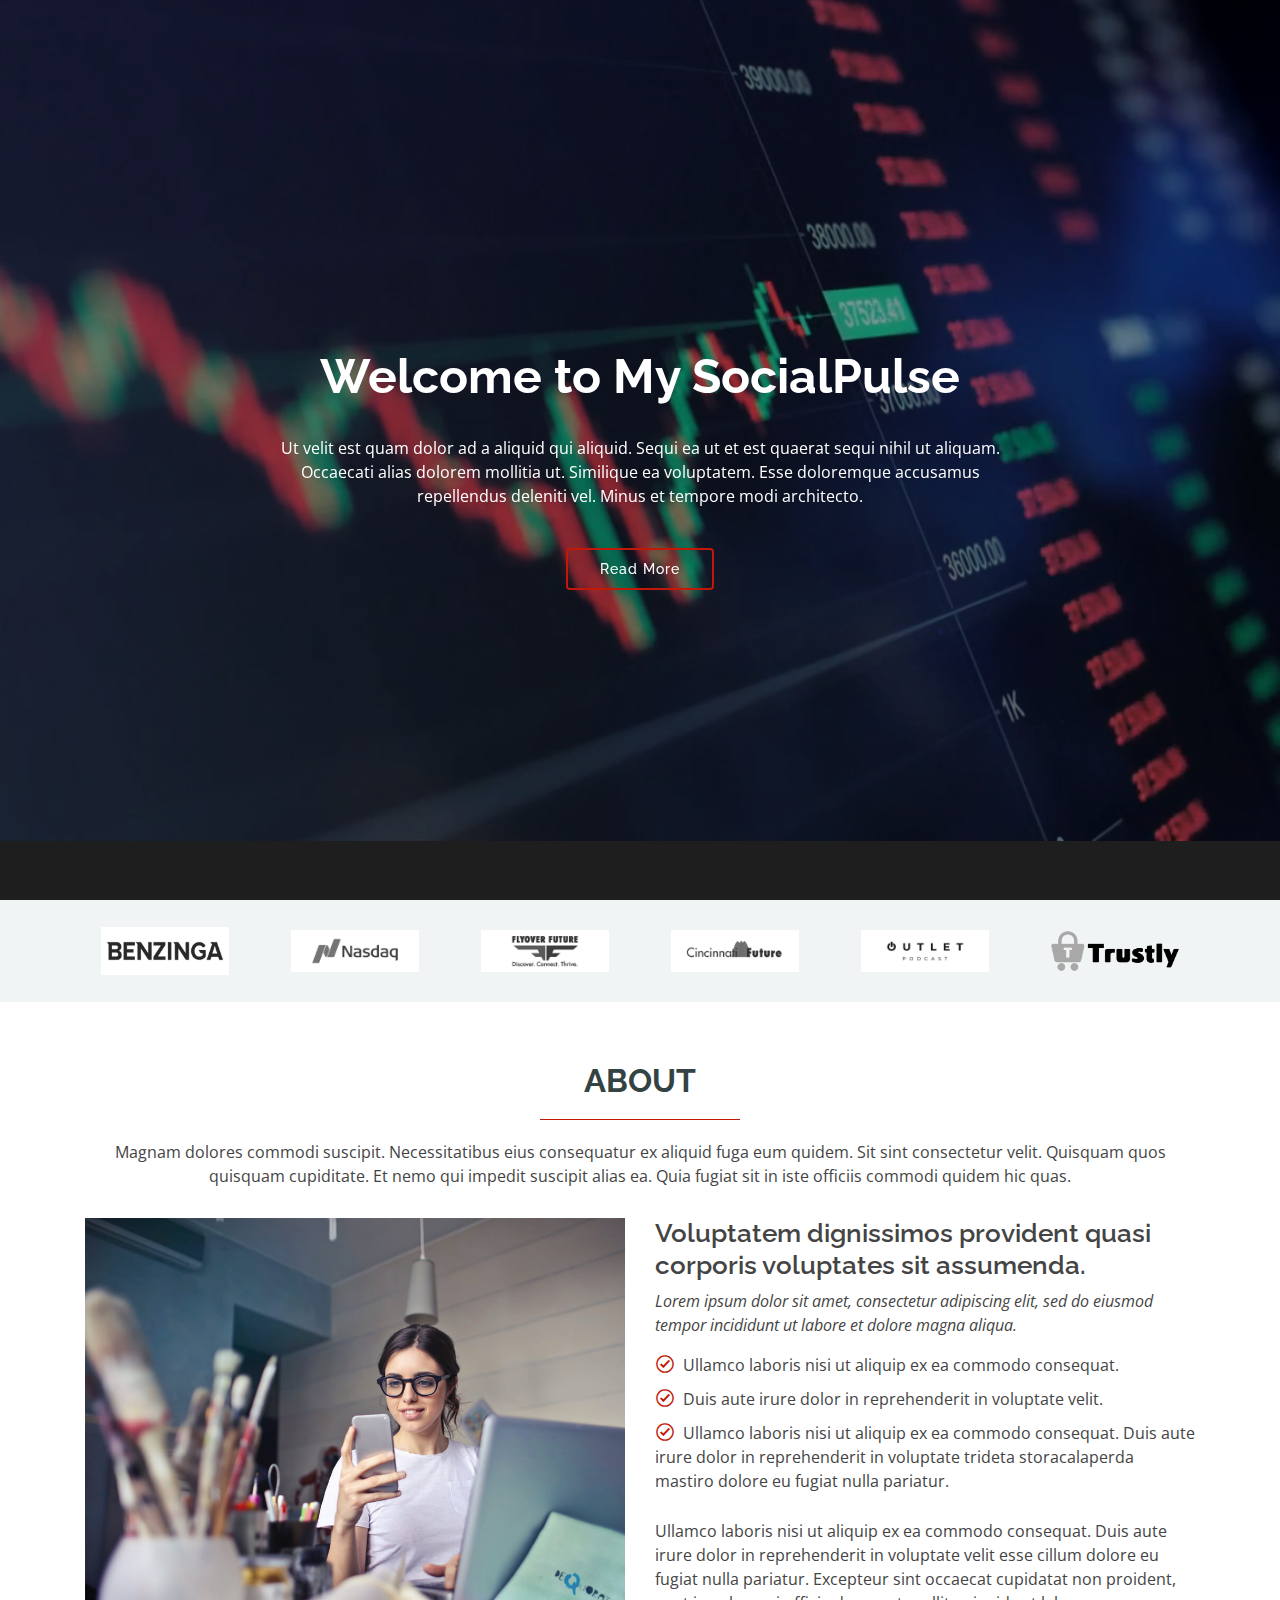
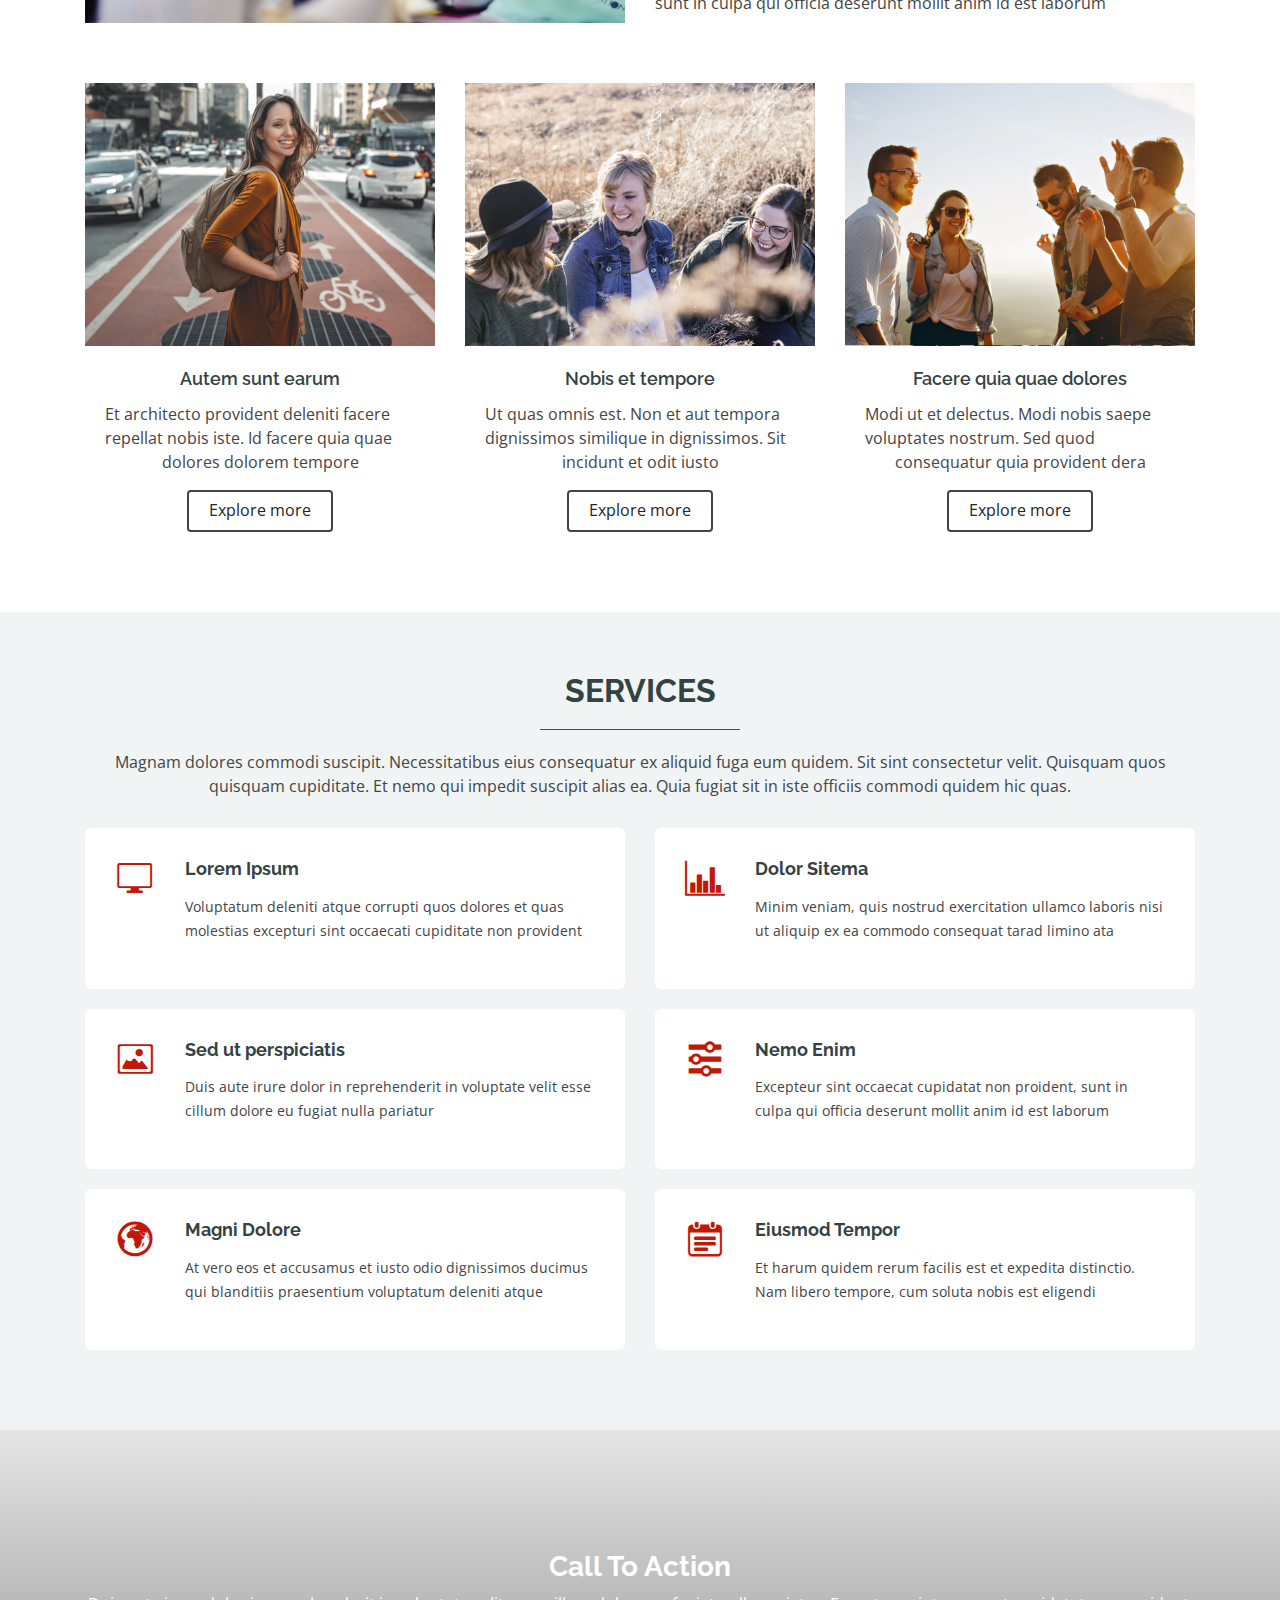
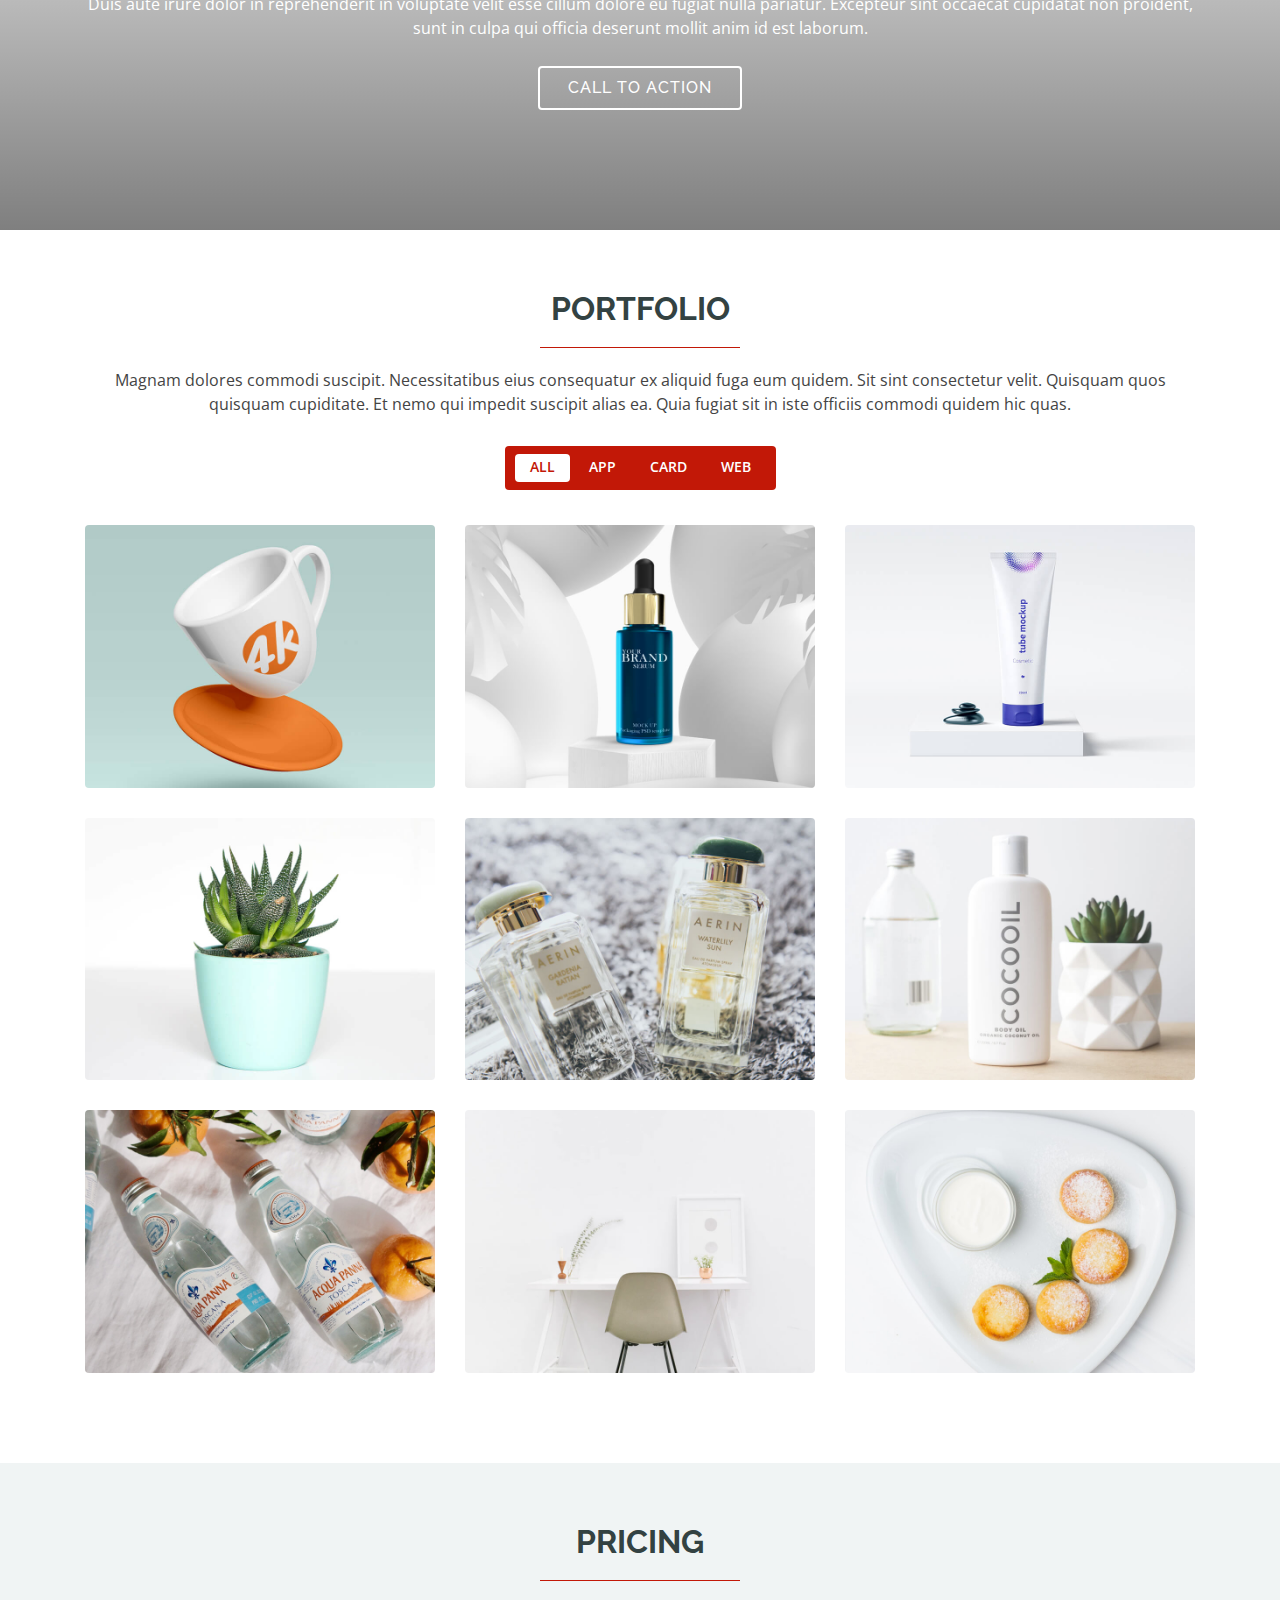
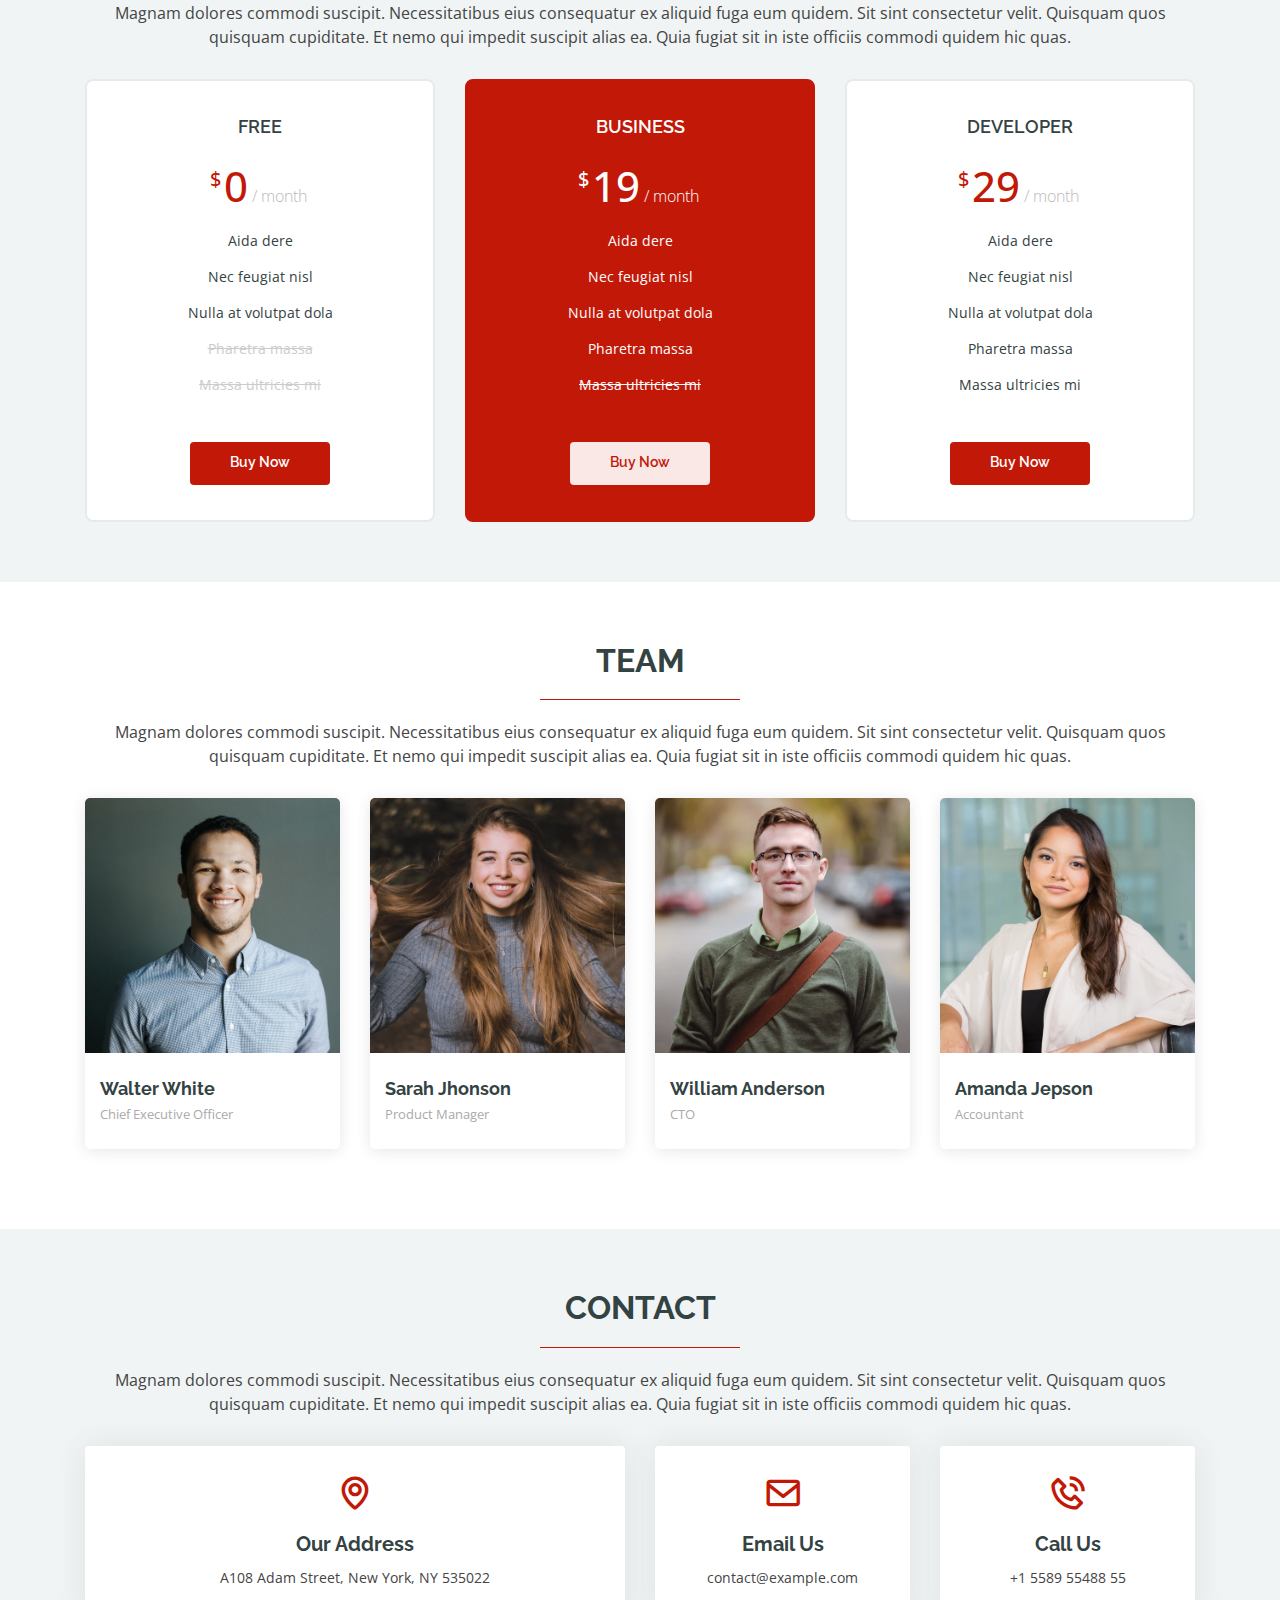
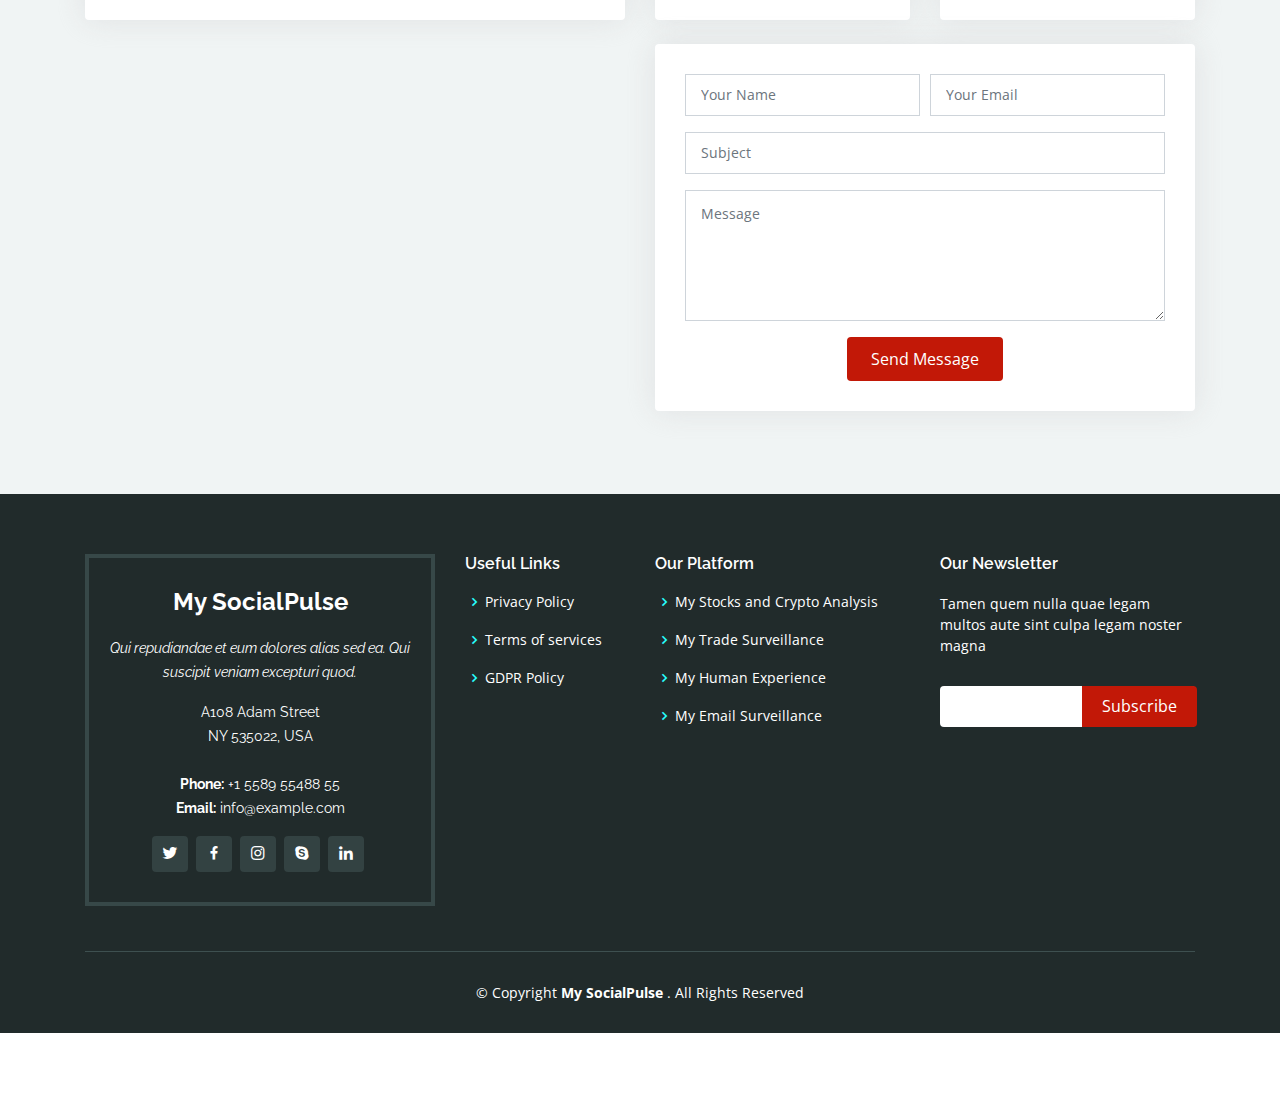
<file: index.html>
<!DOCTYPE html>
<html lang="en">

<head>
  <meta charset="utf-8">
  <meta content="width=device-width, initial-scale=1.0" name="viewport">

  <title>My Social Pulse  Index</title>
  <meta content="" name="description">
  <meta content="" name="keywords">

  <!-- Favicons -->
  <link href="assets/img/favicon.png" rel="icon">
  <link href="assets/img/apple-touch-icon.png" rel="apple-touch-icon">

  <!-- Google Fonts -->
  <link href="https://fonts.googleapis.com/css?family=Open+Sans:300,300i,400,400i,600,600i,700,700i|Raleway:300,300i,400,400i,500,500i,600,600i,700,700i|Poppins:300,300i,400,400i,500,500i,600,600i,700,700i" rel="stylesheet">

  <!-- Vendor CSS Files -->
  <link href="assets/vendor/bootstrap/css/bootstrap.min.css" rel="stylesheet">
  <link href="assets/vendor/icofont/icofont.min.css" rel="stylesheet">
  <link href="assets/vendor/boxicons/css/boxicons.min.css" rel="stylesheet">
  <link href="assets/vendor/animate.css/animate.min.css" rel="stylesheet">
  <link href="assets/vendor/owl.carousel/assets/owl.carousel.min.css" rel="stylesheet">
  <link href="assets/vendor/venobox/venobox.css" rel="stylesheet">

  <!-- Template Main CSS File -->
  <link href="assets/css/style.css" rel="stylesheet">

</head>

<body>

  <!-- ======= Header ======= -->
  <header id="header" class="fixed-top ">
    <div class="container d-flex">

      <div class="logo mr-auto">
        <h1 class="text-light"><a href="index.html"><span>My SocialPulse</span></a></h1>
        <!-- Uncomment below if you prefer to use an image logo -->
        <!-- <a href="index.html"><img src="assets/img/logo.png" alt="" class="img-fluid"></a>-->
      </div>

      <nav class="nav-menu d-none d-lg-block">
        <ul>
      
          <li class="drop-down"><a href="">Products</a>
            <ul>
              <li><a href="#"> <strong> My Cripto & Stocks Anaysis </strong></a></li>
              <li><a href="#"> <strong> My Trade Surveillance </strong></a></li>
              <li><a href="#"> <strong> My Email Surveillance </strong></a></li>
              <li><a href="#"> <strong> My Human Experience </strong></a></li>
              
              <!-- Deep Subtitle  -->

              <!-- <li class="drop-down"><a href="#">Drop Down 2</a>
                <ul>
                  <li><a href="#">Deep Drop Down 1</a></li>
                  <li><a href="#">Deep Drop Down 2</a></li>
                  <li><a href="#">Deep Drop Down 3</a></li>
                  <li><a href="#">Deep Drop Down 4</a></li>
                  <li><a href="#">Deep Drop Down 5</a></li>
                </ul>
              </li> -->


              <!-- <li><a href="#">Drop Down 3</a></li>
              <li><a href="#">Drop Down 4</a></li>
              <li><a href="#">Drop Down 5</a></li> -->
            </ul>
          </li>
          <!-- <li class="active"><a href="index.html">Home</a></li> -->
          <li><a href="#about">About</a></li>
          <li><a href="#pricing">Pricing</a></li>
          <li><a href="#services">Blog</a></li>
          <li><a href="#portfolio">News</a></li>
          <li><a href="#contact">Get in Touch </a></li>
          <!-- <li><a href="#team">Team</a></li> -->
        </ul>
      </nav><!-- .nav-menu -->

    </div>
  </header><!-- End Header -->

  <!-- ======= Hero Section ======= -->
  <section id="hero">
    <div class="hero-container">
      <div id="heroCarousel" class="carousel slide carousel-fade" data-ride="carousel">

        <ol class="carousel-indicators" id="hero-carousel-indicators"></ol>

        <div class="carousel-inner" role="listbox">

          <!-- Slide 1 -->
          <!-- <div class="carousel-item active" style="background-image: url(assets/img/slide/slide-1.jpg);"> -->
          <div class="carousel-item active">
            <video autoplay muted loop id="myVideo">
              <source src="./assets/img/bg2.mp4" type="video/mp4">
            </video>

            <div class="carousel-container">
              <div class="carousel-content">
                <h2 class="animate__animated animate__fadeInDown">Welcome to <span>My SocialPulse</span></h2>
                <p class="animate__animated animate__fadeInUp">Ut velit est quam dolor ad a aliquid qui aliquid. Sequi ea ut et est quaerat sequi nihil ut aliquam. Occaecati alias dolorem mollitia ut. Similique ea voluptatem. Esse doloremque accusamus repellendus deleniti vel. Minus et tempore modi architecto.</p>
                <a href="#about" class="btn-get-started scrollto animate__animated animate__fadeInUp">Read More</a>
              </div>
            </div>
          </div>

          <!-- Slide 2 -->
          <!-- <div class="carousel-item" style="background-image: url(assets/img/slide/slide-2.jpg);">
            <div class="carousel-container">
              <div class="carousel-content">
                <h2 class="animate__animated animate__fadeInDown">Lorem Ipsum Dolor</h2>
                <p class="animate__animated animate__fadeInUp">Ut velit est quam dolor ad a aliquid qui aliquid. Sequi ea ut et est quaerat sequi nihil ut aliquam. Occaecati alias dolorem mollitia ut. Similique ea voluptatem. Esse doloremque accusamus repellendus deleniti vel. Minus et tempore modi architecto.</p>
                <a href="#about" class="btn-get-started scrollto animate__animated animate__fadeInUp">Read More</a>
              </div>
            </div>
          </div> -->


          <!-- Slide 3 -->
          <!-- <div class="carousel-item" style="background-image: url(assets/img/slide/slide-3.jpg);">
            <div class="carousel-container">
              <div class="carousel-content">
                <h2 class="animate__animated animate__fadeInDown">Sequi ea ut et est quaerat</h2>
                <p class="animate__animated animate__fadeInUp">Ut velit est quam dolor ad a aliquid qui aliquid. Sequi ea ut et est quaerat sequi nihil ut aliquam. Occaecati alias dolorem mollitia ut. Similique ea voluptatem. Esse doloremque accusamus repellendus deleniti vel. Minus et tempore modi architecto.</p>
                <a href="#about" class="btn-get-started scrollto animate__animated animate__fadeInUp">Read More</a>
              </div>
            </div>
          </div> -->

        </div>

        <!-- <a class="carousel-control-prev" href="#heroCarousel" role="button" data-slide="prev">
          <span class="carousel-control-prev-icon icofont-thin-double-left" aria-hidden="true"></span>
          <span class="sr-only">Previous</span>
        </a>

        <a class="carousel-control-next" href="#heroCarousel" role="button" data-slide="next">
          <span class="carousel-control-next-icon icofont-thin-double-right" aria-hidden="true"></span>
          <span class="sr-only">Next</span>
        </a> -->

      </div>
    </div>
  </section><!-- End Hero -->

  <main id="main">
  
 <!-- ======= Cliens Section ======= -->
 <section id="cliens" class="cliens section-bg">
  <div class="container">

    <div class="row" data-aos="zoom-in">

      <div class="col-lg-2 col-md-4 col-6 d-flex align-items-center justify-content-center">
        <img src="assets/img/clients/client-1.png" class="img-fluid" alt="">
      </div>

      <div class="col-lg-2 col-md-4 col-6 d-flex align-items-center justify-content-center">
        <img src="assets/img/clients/client-2.png" class="img-fluid" alt="">
      </div>

      <div class="col-lg-2 col-md-4 col-6 d-flex align-items-center justify-content-center">
        <img src="assets/img/clients/client-3.png" class="img-fluid" alt="">
      </div>

      <div class="col-lg-2 col-md-4 col-6 d-flex align-items-center justify-content-center">
        <img src="assets/img/clients/client-4.png" class="img-fluid" alt="">
      </div>

      <div class="col-lg-2 col-md-4 col-6 d-flex align-items-center justify-content-center">
        <img src="assets/img/clients/client-5.png" class="img-fluid" alt="">
      </div>

      <div class="col-lg-2 col-md-4 col-6 d-flex align-items-center justify-content-center">
        <img src="assets/img/clients/client-6.png" class="img-fluid" alt="">
      </div>

    </div>

  </div>
</section>
<!-- End Cliens Section -->





    <!-- ======= About Section ======= -->
    <section id="about" class="about">
      <div class="container">

        <div class="section-title">
          <h2>About</h2>
          <p>Magnam dolores commodi suscipit. Necessitatibus eius consequatur ex aliquid fuga eum quidem. Sit sint consectetur velit. Quisquam quos quisquam cupiditate. Et nemo qui impedit suscipit alias ea. Quia fugiat sit in iste officiis commodi quidem hic quas.</p>
        </div>

        <div class="row">
          <div class="col-lg-6">
            <img src="assets/img/about-img.jpg" class="img-fluid" alt="">
          </div>
          <div class="col-lg-6 pt-4 pt-lg-0 content">
            <h3>Voluptatem dignissimos provident quasi corporis voluptates sit assumenda.</h3>
            <p class="font-italic">
              Lorem ipsum dolor sit amet, consectetur adipiscing elit, sed do eiusmod tempor incididunt ut labore et dolore
              magna aliqua.
            </p>
            <ul>
              <li><i class="icofont-check-circled"></i> Ullamco laboris nisi ut aliquip ex ea commodo consequat.</li>
              <li><i class="icofont-check-circled"></i> Duis aute irure dolor in reprehenderit in voluptate velit.</li>
              <li><i class="icofont-check-circled"></i> Ullamco laboris nisi ut aliquip ex ea commodo consequat. Duis aute irure dolor in reprehenderit in voluptate trideta storacalaperda mastiro dolore eu fugiat nulla pariatur.</li>
            </ul>
            <p>
              Ullamco laboris nisi ut aliquip ex ea commodo consequat. Duis aute irure dolor in reprehenderit in voluptate
              velit esse cillum dolore eu fugiat nulla pariatur. Excepteur sint occaecat cupidatat non proident, sunt in
              culpa qui officia deserunt mollit anim id est laborum
            </p>
          </div>
        </div>

      </div>
    </section><!-- End About Section -->

    <!-- ======= Cards Section ======= -->
    <section id="cards" class="cards">
      <div class="container">

        <div class="row">
          <div class="col-lg-4 col-md-6 d-flex align-items-stretch mb-5 mb-lg-0">
            <div class="card">
              <img src="assets/img/card-1.jpg" class="card-img-top" alt="...">
              <div class="card-body">
                <h5 class="card-title"><a href="">Autem sunt earum</a></h5>
                <p class="card-text">Et architecto provident deleniti facere repellat nobis iste. Id facere quia quae dolores dolorem tempore</p>
                <a href="#" class="btn">Explore more</a>
              </div>
            </div>
          </div>
          <div class="col-lg-4 col-md-6 d-flex align-items-stretch mb-5 mb-lg-0">
            <div class="card">
              <img src="assets/img/card-2.jpg" class="card-img-top" alt="...">
              <div class="card-body">
                <h5 class="card-title"><a href="">Nobis et tempore</a></h5>
                <p class="card-text">Ut quas omnis est. Non et aut tempora dignissimos similique in dignissimos. Sit incidunt et odit iusto</p>
                <a href="#" class="btn">Explore more</a>
              </div>
            </div>
          </div>
          <div class="col-lg-4 col-md-6 d-flex align-items-stretch mb-5 mb-lg-0">
            <div class="card">
              <img src="assets/img/card-3.jpg" class="card-img-top" alt="...">
              <div class="card-body">
                <h5 class="card-title"><a href="">Facere quia quae dolores</a></h5>
                <p class="card-text">Modi ut et delectus. Modi nobis saepe voluptates nostrum. Sed quod consequatur quia provident dera</p>
                <a href="#" class="btn">Explore more</a>
              </div>
            </div>
          </div>
        </div>

      </div>
    </section><!-- End Cards Section -->

    <!-- ======= Services Section ======= -->
    <section id="services" class="services section-bg">
      <div class="container">

        <div class="section-title">
          <h2>Services</h2>
          <p>Magnam dolores commodi suscipit. Necessitatibus eius consequatur ex aliquid fuga eum quidem. Sit sint consectetur velit. Quisquam quos quisquam cupiditate. Et nemo qui impedit suscipit alias ea. Quia fugiat sit in iste officiis commodi quidem hic quas.</p>
        </div>

        <div class="row">
          <div class="col-md-6">
            <div class="icon-box">
              <i class="icofont-computer"></i>
              <h4><a href="#">Lorem Ipsum</a></h4>
              <p>Voluptatum deleniti atque corrupti quos dolores et quas molestias excepturi sint occaecati cupiditate non provident</p>
            </div>
          </div>
          <div class="col-md-6 mt-4 mt-md-0">
            <div class="icon-box">
              <i class="icofont-chart-bar-graph"></i>
              <h4><a href="#">Dolor Sitema</a></h4>
              <p>Minim veniam, quis nostrud exercitation ullamco laboris nisi ut aliquip ex ea commodo consequat tarad limino ata</p>
            </div>
          </div>
          <div class="col-md-6 mt-4 mt-md-0">
            <div class="icon-box">
              <i class="icofont-image"></i>
              <h4><a href="#">Sed ut perspiciatis</a></h4>
              <p>Duis aute irure dolor in reprehenderit in voluptate velit esse cillum dolore eu fugiat nulla pariatur</p>
            </div>
          </div>
          <div class="col-md-6 mt-4 mt-md-0">
            <div class="icon-box">
              <i class="icofont-settings"></i>
              <h4><a href="#">Nemo Enim</a></h4>
              <p>Excepteur sint occaecat cupidatat non proident, sunt in culpa qui officia deserunt mollit anim id est laborum</p>
            </div>
          </div>
          <div class="col-md-6 mt-4 mt-md-0">
            <div class="icon-box">
              <i class="icofont-earth"></i>
              <h4><a href="#">Magni Dolore</a></h4>
              <p>At vero eos et accusamus et iusto odio dignissimos ducimus qui blanditiis praesentium voluptatum deleniti atque</p>
            </div>
          </div>
          <div class="col-md-6 mt-4 mt-md-0">
            <div class="icon-box">
              <i class="icofont-tasks-alt"></i>
              <h4><a href="#">Eiusmod Tempor</a></h4>
              <p>Et harum quidem rerum facilis est et expedita distinctio. Nam libero tempore, cum soluta nobis est eligendi</p>
            </div>
          </div>
        </div>

      </div>
    </section><!-- End Services Section -->

    <!-- ======= Cta Section ======= -->
    <section id="cta" class="cta">
      <div class="container">

        <div class="text-center">
          <h3>Call To Action</h3>
          <p> Duis aute irure dolor in reprehenderit in voluptate velit esse cillum dolore eu fugiat nulla pariatur. Excepteur sint occaecat cupidatat non proident, sunt in culpa qui officia deserunt mollit anim id est laborum.</p>
          <a class="cta-btn" href="#">Call To Action</a>
        </div>

      </div>
    </section><!-- End Cta Section -->

    <!-- ======= Portfolio Section ======= -->
    <section id="portfolio" class="portfolio">
      <div class="container">

        <div class="section-title">
          <h2>Portfolio</h2>
          <p>Magnam dolores commodi suscipit. Necessitatibus eius consequatur ex aliquid fuga eum quidem. Sit sint consectetur velit. Quisquam quos quisquam cupiditate. Et nemo qui impedit suscipit alias ea. Quia fugiat sit in iste officiis commodi quidem hic quas.</p>
        </div>

        <div class="row">
          <div class="col-lg-12 d-flex justify-content-center">
            <ul id="portfolio-flters">
              <li data-filter="*" class="filter-active">All</li>
              <li data-filter=".filter-app">App</li>
              <li data-filter=".filter-card">Card</li>
              <li data-filter=".filter-web">Web</li>
            </ul>
          </div>
        </div>

        <div class="row portfolio-container">

          <div class="col-lg-4 col-md-6 portfolio-item filter-app">
            <img src="assets/img/portfolio/portfolio-1.jpg" class="img-fluid" alt="">
            <div class="portfolio-info">
              <h4>App 1</h4>
              <p>App</p>
              <a href="assets/img/portfolio/portfolio-1.jpg" data-gall="portfolioGallery" class="venobox preview-link" title="App 1"><i class="bx bx-plus"></i></a>
              <a href="portfolio-details.html" class="details-link" title="More Details"><i class="bx bx-link"></i></a>
            </div>
          </div>

          <div class="col-lg-4 col-md-6 portfolio-item filter-web">
            <img src="assets/img/portfolio/portfolio-2.jpg" class="img-fluid" alt="">
            <div class="portfolio-info">
              <h4>Web 3</h4>
              <p>Web</p>
              <a href="assets/img/portfolio/portfolio-2.jpg" data-gall="portfolioGallery" class="venobox preview-link" title="Web 3"><i class="bx bx-plus"></i></a>
              <a href="portfolio-details.html" class="details-link" title="More Details"><i class="bx bx-link"></i></a>
            </div>
          </div>

          <div class="col-lg-4 col-md-6 portfolio-item filter-app">
            <img src="assets/img/portfolio/portfolio-3.jpg" class="img-fluid" alt="">
            <div class="portfolio-info">
              <h4>App 2</h4>
              <p>App</p>
              <a href="assets/img/portfolio/portfolio-3.jpg" data-gall="portfolioGallery" class="venobox preview-link" title="App 2"><i class="bx bx-plus"></i></a>
              <a href="portfolio-details.html" class="details-link" title="More Details"><i class="bx bx-link"></i></a>
            </div>
          </div>

          <div class="col-lg-4 col-md-6 portfolio-item filter-card">
            <img src="assets/img/portfolio/portfolio-4.jpg" class="img-fluid" alt="">
            <div class="portfolio-info">
              <h4>Card 2</h4>
              <p>Card</p>
              <a href="assets/img/portfolio/portfolio-4.jpg" data-gall="portfolioGallery" class="venobox preview-link" title="Card 2"><i class="bx bx-plus"></i></a>
              <a href="portfolio-details.html" class="details-link" title="More Details"><i class="bx bx-link"></i></a>
            </div>
          </div>

          <div class="col-lg-4 col-md-6 portfolio-item filter-web">
            <img src="assets/img/portfolio/portfolio-5.jpg" class="img-fluid" alt="">
            <div class="portfolio-info">
              <h4>Web 2</h4>
              <p>Web</p>
              <a href="assets/img/portfolio/portfolio-5.jpg" data-gall="portfolioGallery" class="venobox preview-link" title="Web 2"><i class="bx bx-plus"></i></a>
              <a href="portfolio-details.html" class="details-link" title="More Details"><i class="bx bx-link"></i></a>
            </div>
          </div>

          <div class="col-lg-4 col-md-6 portfolio-item filter-app">
            <img src="assets/img/portfolio/portfolio-6.jpg" class="img-fluid" alt="">
            <div class="portfolio-info">
              <h4>App 3</h4>
              <p>App</p>
              <a href="assets/img/portfolio/portfolio-6.jpg" data-gall="portfolioGallery" class="venobox preview-link" title="App 3"><i class="bx bx-plus"></i></a>
              <a href="portfolio-details.html" class="details-link" title="More Details"><i class="bx bx-link"></i></a>
            </div>
          </div>

          <div class="col-lg-4 col-md-6 portfolio-item filter-card">
            <img src="assets/img/portfolio/portfolio-7.jpg" class="img-fluid" alt="">
            <div class="portfolio-info">
              <h4>Card 1</h4>
              <p>Card</p>
              <a href="assets/img/portfolio/portfolio-7.jpg" data-gall="portfolioGallery" class="venobox preview-link" title="Card 1"><i class="bx bx-plus"></i></a>
              <a href="portfolio-details.html" class="details-link" title="More Details"><i class="bx bx-link"></i></a>
            </div>
          </div>

          <div class="col-lg-4 col-md-6 portfolio-item filter-card">
            <img src="assets/img/portfolio/portfolio-8.jpg" class="img-fluid" alt="">
            <div class="portfolio-info">
              <h4>Card 3</h4>
              <p>Card</p>
              <a href="assets/img/portfolio/portfolio-8.jpg" data-gall="portfolioGallery" class="venobox preview-link" title="Card 3"><i class="bx bx-plus"></i></a>
              <a href="portfolio-details.html" class="details-link" title="More Details"><i class="bx bx-link"></i></a>
            </div>
          </div>

          <div class="col-lg-4 col-md-6 portfolio-item filter-web">
            <img src="assets/img/portfolio/portfolio-9.jpg" class="img-fluid" alt="">
            <div class="portfolio-info">
              <h4>Web 3</h4>
              <p>Web</p>
              <a href="assets/img/portfolio/portfolio-9.jpg" data-gall="portfolioGallery" class="venobox preview-link" title="Web 3"><i class="bx bx-plus"></i></a>
              <a href="portfolio-details.html" class="details-link" title="More Details"><i class="bx bx-link"></i></a>
            </div>
          </div>

        </div>

      </div>
    </section><!-- End Portfolio Section -->

    <!-- ======= Pricing Section ======= -->
    <section id="pricing" class="pricing section-bg">
      <div class="container">

        <div class="section-title">
          <h2>Pricing</h2>
          <p>Magnam dolores commodi suscipit. Necessitatibus eius consequatur ex aliquid fuga eum quidem. Sit sint consectetur velit. Quisquam quos quisquam cupiditate. Et nemo qui impedit suscipit alias ea. Quia fugiat sit in iste officiis commodi quidem hic quas.</p>
        </div>

        <div class="row">

          <div class="col-lg-4 col-md-6">
            <div class="box">
              <h3>Free</h3>
              <h4><sup>$</sup>0<span> / month</span></h4>
              <ul>
                <li>Aida dere</li>
                <li>Nec feugiat nisl</li>
                <li>Nulla at volutpat dola</li>
                <li class="na">Pharetra massa</li>
                <li class="na">Massa ultricies mi</li>
              </ul>
              <div class="btn-wrap">
                <a href="#" class="btn-buy">Buy Now</a>
              </div>
            </div>
          </div>

          <div class="col-lg-4 col-md-6 mt-4 mt-md-0">
            <div class="box featured">
              <h3>Business</h3>
              <h4><sup>$</sup>19<span> / month</span></h4>
              <ul>
                <li>Aida dere</li>
                <li>Nec feugiat nisl</li>
                <li>Nulla at volutpat dola</li>
                <li>Pharetra massa</li>
                <li class="na">Massa ultricies mi</li>
              </ul>
              <div class="btn-wrap">
                <a href="#" class="btn-buy">Buy Now</a>
              </div>
            </div>
          </div>

          <div class="col-lg-4 col-md-6 mt-4 mt-lg-0">
            <div class="box">
              <h3>Developer</h3>
              <h4><sup>$</sup>29<span> / month</span></h4>
              <ul>
                <li>Aida dere</li>
                <li>Nec feugiat nisl</li>
                <li>Nulla at volutpat dola</li>
                <li>Pharetra massa</li>
                <li>Massa ultricies mi</li>
              </ul>
              <div class="btn-wrap">
                <a href="#" class="btn-buy">Buy Now</a>
              </div>
            </div>
          </div>

        </div>

      </div>
    </section><!-- End Pricing Section -->

    <!-- ======= Team Section ======= -->
    <section id="team" class="team">
      <div class="container">

        <div class="section-title">
          <h2>Team</h2>
          <p>Magnam dolores commodi suscipit. Necessitatibus eius consequatur ex aliquid fuga eum quidem. Sit sint consectetur velit. Quisquam quos quisquam cupiditate. Et nemo qui impedit suscipit alias ea. Quia fugiat sit in iste officiis commodi quidem hic quas.</p>
        </div>

        <div class="row">

          <div class="col-lg-3 col-md-6 d-flex align-items-stretch">
            <div class="member">
              <div class="member-img">
                <img src="assets/img/team/team-1.jpg" class="img-fluid" alt="">
                <div class="social">
                  <a href=""><i class="icofont-twitter"></i></a>
                  <a href=""><i class="icofont-facebook"></i></a>
                  <a href=""><i class="icofont-instagram"></i></a>
                  <a href=""><i class="icofont-linkedin"></i></a>
                </div>
              </div>
              <div class="member-info">
                <h4>Walter White</h4>
                <span>Chief Executive Officer</span>
              </div>
            </div>
          </div>

          <div class="col-lg-3 col-md-6 d-flex align-items-stretch">
            <div class="member">
              <div class="member-img">
                <img src="assets/img/team/team-2.jpg" class="img-fluid" alt="">
                <div class="social">
                  <a href=""><i class="icofont-twitter"></i></a>
                  <a href=""><i class="icofont-facebook"></i></a>
                  <a href=""><i class="icofont-instagram"></i></a>
                  <a href=""><i class="icofont-linkedin"></i></a>
                </div>
              </div>
              <div class="member-info">
                <h4>Sarah Jhonson</h4>
                <span>Product Manager</span>
              </div>
            </div>
          </div>

          <div class="col-lg-3 col-md-6 d-flex align-items-stretch">
            <div class="member">
              <div class="member-img">
                <img src="assets/img/team/team-3.jpg" class="img-fluid" alt="">
                <div class="social">
                  <a href=""><i class="icofont-twitter"></i></a>
                  <a href=""><i class="icofont-facebook"></i></a>
                  <a href=""><i class="icofont-instagram"></i></a>
                  <a href=""><i class="icofont-linkedin"></i></a>
                </div>
              </div>
              <div class="member-info">
                <h4>William Anderson</h4>
                <span>CTO</span>
              </div>
            </div>
          </div>

          <div class="col-lg-3 col-md-6 d-flex align-items-stretch">
            <div class="member">
              <div class="member-img">
                <img src="assets/img/team/team-4.jpg" class="img-fluid" alt="">
                <div class="social">
                  <a href=""><i class="icofont-twitter"></i></a>
                  <a href=""><i class="icofont-facebook"></i></a>
                  <a href=""><i class="icofont-instagram"></i></a>
                  <a href=""><i class="icofont-linkedin"></i></a>
                </div>
              </div>
              <div class="member-info">
                <h4>Amanda Jepson</h4>
                <span>Accountant</span>
              </div>
            </div>
          </div>

        </div>

      </div>
    </section><!-- End Team Section -->

    <!-- ======= Contact Section ======= -->
    <section id="contact" class="contact section-bg">
      <div class="container">

        <div class="section-title">
          <h2>Contact</h2>
          <p>Magnam dolores commodi suscipit. Necessitatibus eius consequatur ex aliquid fuga eum quidem. Sit sint consectetur velit. Quisquam quos quisquam cupiditate. Et nemo qui impedit suscipit alias ea. Quia fugiat sit in iste officiis commodi quidem hic quas.</p>
        </div>

        <div class="row">
          <div class="col-lg-6">
            <div class="info-box mb-4">
              <i class="bx bx-map"></i>
              <h3>Our Address</h3>
              <p>A108 Adam Street, New York, NY 535022</p>
            </div>
          </div>

          <div class="col-lg-3 col-md-6">
            <div class="info-box  mb-4">
              <i class="bx bx-envelope"></i>
              <h3>Email Us</h3>
              <p>contact@example.com</p>
            </div>
          </div>

          <div class="col-lg-3 col-md-6">
            <div class="info-box  mb-4">
              <i class="bx bx-phone-call"></i>
              <h3>Call Us</h3>
              <p>+1 5589 55488 55</p>
            </div>
          </div>

        </div>

        <div class="row">

          <div class="col-lg-6 ">
            <iframe class="mb-4 mb-lg-0" src="https://www.google.com/maps/embed?pb=!1m14!1m8!1m3!1d12097.433213460943!2d-74.0062269!3d40.7101282!3m2!1i1024!2i768!4f13.1!3m3!1m2!1s0x0%3A0xb89d1fe6bc499443!2sDowntown+Conference+Center!5e0!3m2!1smk!2sbg!4v1539943755621" frameborder="0" style="border:0; width: 100%; height: 384px;" allowfullscreen></iframe>
          </div>

          <div class="col-lg-6">
            <form action="forms/contact.php" method="post" role="form" class="php-email-form">
              <div class="form-row">
                <div class="col form-group">
                  <input type="text" name="name" class="form-control" id="name" placeholder="Your Name" data-rule="minlen:4" data-msg="Please enter at least 4 chars" />
                  <div class="validate"></div>
                </div>
                <div class="col form-group">
                  <input type="email" class="form-control" name="email" id="email" placeholder="Your Email" data-rule="email" data-msg="Please enter a valid email" />
                  <div class="validate"></div>
                </div>
              </div>
              <div class="form-group">
                <input type="text" class="form-control" name="subject" id="subject" placeholder="Subject" data-rule="minlen:4" data-msg="Please enter at least 8 chars of subject" />
                <div class="validate"></div>
              </div>
              <div class="form-group">
                <textarea class="form-control" name="message" rows="5" data-rule="required" data-msg="Please write something for us" placeholder="Message"></textarea>
                <div class="validate"></div>
              </div>
              <div class="mb-3">
                <div class="loading">Loading</div>
                <div class="error-message"></div>
                <div class="sent-message">Your message has been sent. Thank you!</div>
              </div>
              <div class="text-center"><button type="submit">Send Message</button></div>
            </form>
          </div>

        </div>

      </div>
    </section><!-- End Contact Section -->

  </main><!-- End #main -->

  <!-- ======= Footer ======= -->
  <footer id="footer">
    <div class="footer-top">
      <div class="container">
        <div class="row">

          <div class="col-lg-4 col-md-6">
            <div class="footer-info">
              <h3>My SocialPulse</h3>
              <p class="pb-3"><em>Qui repudiandae et eum dolores alias sed ea. Qui suscipit veniam excepturi quod.</em></p>
              <p>
                A108 Adam Street <br>
                NY 535022, USA<br><br>
                <strong>Phone:</strong> +1 5589 55488 55<br>
                <strong>Email:</strong> info@example.com<br>
              </p>
              <div class="social-links mt-3">
                <a href="#" class="twitter"><i class="bx bxl-twitter"></i></a>
                <a href="#" class="facebook"><i class="bx bxl-facebook"></i></a>
                <a href="#" class="instagram"><i class="bx bxl-instagram"></i></a>
                <a href="#" class="google-plus"><i class="bx bxl-skype"></i></a>
                <a href="#" class="linkedin"><i class="bx bxl-linkedin"></i></a>
              </div>
            </div>
          </div>

          <div class="col-lg-2 col-md-6 footer-links">
            <h4>Useful Links</h4>
            <ul>
              <li><i class="bx bx-chevron-right"></i> <a href="#">Privacy Policy</a></li>
              <li><i class="bx bx-chevron-right"></i> <a href="#">Terms of services</a></li>
              <li><i class="bx bx-chevron-right"></i> <a href="#">GDPR Policy</a></li>
            </ul>
          </div>

          <div class="col-lg-3 col-md-6 footer-links">
            <h4>Our Platform</h4>
            <ul>
              <li><i class="bx bx-chevron-right"></i> <a href="#">My Stocks and Crypto Analysis</a></li>
              <li><i class="bx bx-chevron-right"></i> <a href="#">My Trade Surveillance</a></li>
              <li><i class="bx bx-chevron-right"></i> <a href="#">My Human Experience</a></li>
              <li><i class="bx bx-chevron-right"></i> <a href="#">My Email Surveillance</a></li>
            </ul>
          </div>

          <div class="col-lg-3 col-md-6 footer-newsletter">
            <h4>Our Newsletter</h4>
            <p>Tamen quem nulla quae legam multos aute sint culpa legam noster magna</p>
            <form action="" method="post">
              <input type="email" name="email"><input type="submit" value="Subscribe">
            </form>

          </div>

        </div>
      </div>
    </div>

    <div class="container">
      <div class="copyright">
        &copy; Copyright <strong><span>My SocialPulse
        </span></strong>. All Rights Reserved
      </div>

    </div>
  </footer><!-- End Footer -->

  <a href="#" class="back-to-top"><i class="icofont-simple-up"></i></a>

  <!-- Vendor JS Files -->
  <script src="assets/vendor/jquery/jquery.min.js"></script>
  <script src="assets/vendor/bootstrap/js/bootstrap.bundle.min.js"></script>
  <script src="assets/vendor/jquery.easing/jquery.easing.min.js"></script>
  <script src="assets/vendor/php-email-form/validate.js"></script>
  <script src="assets/vendor/owl.carousel/owl.carousel.min.js"></script>
  <script src="assets/vendor/isotope-layout/isotope.pkgd.min.js"></script>
  <script src="assets/vendor/venobox/venobox.min.js"></script>

  <!-- Template Main JS File -->
  <script src="assets/js/main.js"></script>

</body>

</html>
</file>
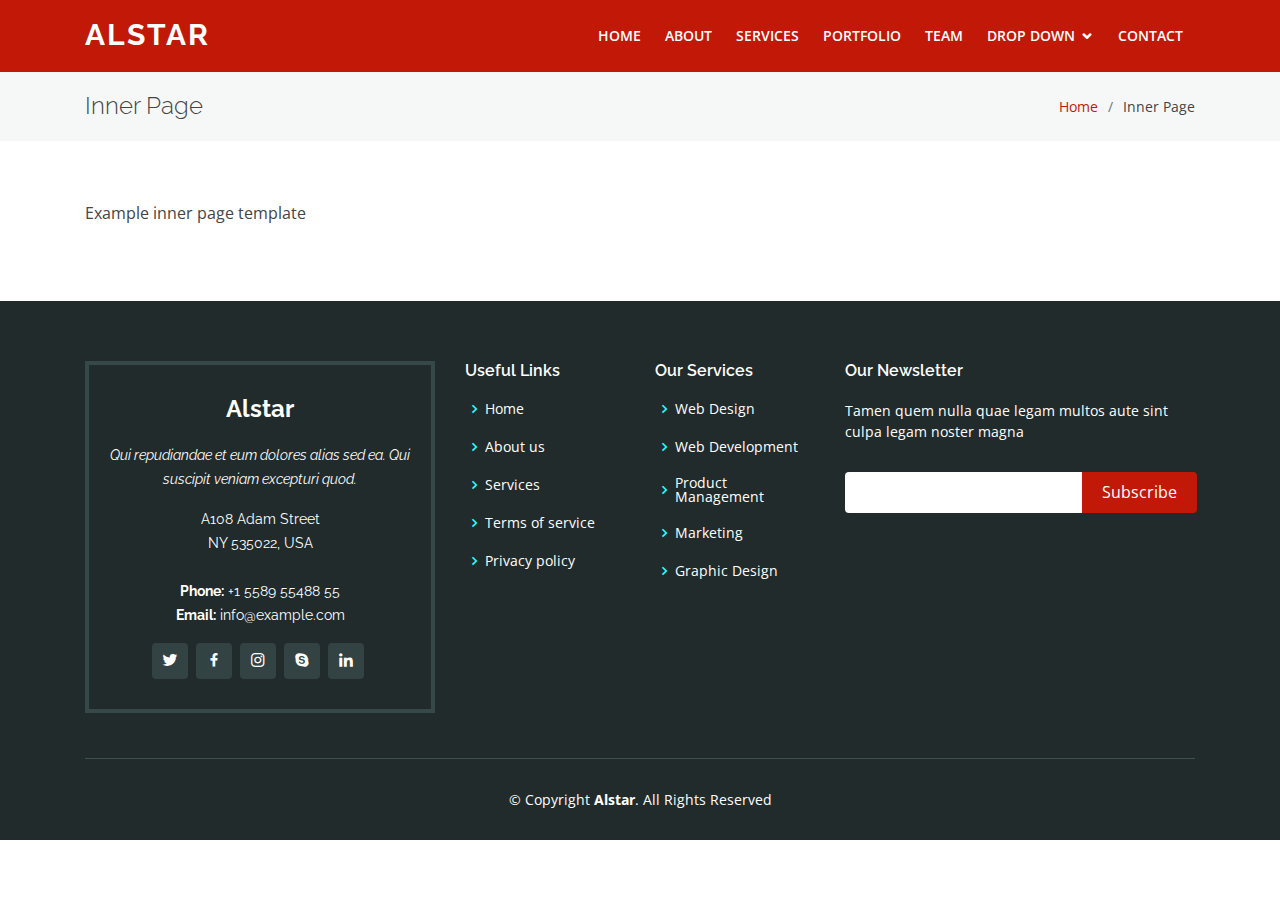
<file: inner-page.html>
<!DOCTYPE html>
<html lang="en">

<head>
  <meta charset="utf-8">
  <meta content="width=device-width, initial-scale=1.0" name="viewport">

  <title>Inner Page - Alstar Bootstrap Template</title>
  <meta content="" name="description">
  <meta content="" name="keywords">

  <!-- Favicons -->
  <link href="assets/img/favicon.png" rel="icon">
  <link href="assets/img/apple-touch-icon.png" rel="apple-touch-icon">

  <!-- Google Fonts -->
  <link href="https://fonts.googleapis.com/css?family=Open+Sans:300,300i,400,400i,600,600i,700,700i|Raleway:300,300i,400,400i,500,500i,600,600i,700,700i|Poppins:300,300i,400,400i,500,500i,600,600i,700,700i" rel="stylesheet">

  <!-- Vendor CSS Files -->
  <link href="assets/vendor/bootstrap/css/bootstrap.min.css" rel="stylesheet">
  <link href="assets/vendor/icofont/icofont.min.css" rel="stylesheet">
  <link href="assets/vendor/boxicons/css/boxicons.min.css" rel="stylesheet">
  <link href="assets/vendor/animate.css/animate.min.css" rel="stylesheet">
  <link href="assets/vendor/owl.carousel/assets/owl.carousel.min.css" rel="stylesheet">
  <link href="assets/vendor/venobox/venobox.css" rel="stylesheet">

  <!-- Template Main CSS File -->
  <link href="assets/css/style.css" rel="stylesheet">

</head>

<body>

  <!-- ======= Header ======= -->
  <header id="header" class="fixed-top header-inner-page">
    <div class="container d-flex">

      <div class="logo mr-auto">
        <h1 class="text-light"><a href="index.html"><span>Alstar</span></a></h1>
        <!-- Uncomment below if you prefer to use an image logo -->
        <!-- <a href="index.html"><img src="assets/img/logo.png" alt="" class="img-fluid"></a>-->
      </div>

      <nav class="nav-menu d-none d-lg-block">
        <ul>
          <li><a href="index.html">Home</a></li>
          <li><a href="#about">About</a></li>
          <li><a href="#services">Services</a></li>
          <li><a href="#portfolio">Portfolio</a></li>
          <li><a href="#team">Team</a></li>
          <li class="drop-down"><a href="">Drop Down</a>
            <ul>
              <li><a href="#">Drop Down 1</a></li>
              <li class="drop-down"><a href="#">Drop Down 2</a>
                <ul>
                  <li><a href="#">Deep Drop Down 1</a></li>
                  <li><a href="#">Deep Drop Down 2</a></li>
                  <li><a href="#">Deep Drop Down 3</a></li>
                  <li><a href="#">Deep Drop Down 4</a></li>
                  <li><a href="#">Deep Drop Down 5</a></li>
                </ul>
              </li>
              <li><a href="#">Drop Down 3</a></li>
              <li><a href="#">Drop Down 4</a></li>
              <li><a href="#">Drop Down 5</a></li>
            </ul>
          </li>
          <li><a href="#contact">Contact</a></li>
        </ul>
      </nav><!-- .nav-menu -->

    </div>
  </header><!-- End Header -->

  <main id="main">

    <!-- ======= Breadcrumbs Section ======= -->
    <section class="breadcrumbs">
      <div class="container">

        <div class="d-flex justify-content-between align-items-center">
          <h2>Inner Page</h2>
          <ol>
            <li><a href="index.html">Home</a></li>
            <li>Inner Page</li>
          </ol>
        </div>

      </div>
    </section><!-- End Breadcrumbs Section -->

    <section class="inner-page">
      <div class="container">
        <p>
          Example inner page template
        </p>
      </div>
    </section>

  </main><!-- End #main -->

  <!-- ======= Footer ======= -->
  <footer id="footer">
    <div class="footer-top">
      <div class="container">
        <div class="row">

          <div class="col-lg-4 col-md-6">
            <div class="footer-info">
              <h3>Alstar</h3>
              <p class="pb-3"><em>Qui repudiandae et eum dolores alias sed ea. Qui suscipit veniam excepturi quod.</em></p>
              <p>
                A108 Adam Street <br>
                NY 535022, USA<br><br>
                <strong>Phone:</strong> +1 5589 55488 55<br>
                <strong>Email:</strong> info@example.com<br>
              </p>
              <div class="social-links mt-3">
                <a href="#" class="twitter"><i class="bx bxl-twitter"></i></a>
                <a href="#" class="facebook"><i class="bx bxl-facebook"></i></a>
                <a href="#" class="instagram"><i class="bx bxl-instagram"></i></a>
                <a href="#" class="google-plus"><i class="bx bxl-skype"></i></a>
                <a href="#" class="linkedin"><i class="bx bxl-linkedin"></i></a>
              </div>
            </div>
          </div>

          <div class="col-lg-2 col-md-6 footer-links">
            <h4>Useful Links</h4>
            <ul>
              <li><i class="bx bx-chevron-right"></i> <a href="#">Home</a></li>
              <li><i class="bx bx-chevron-right"></i> <a href="#">About us</a></li>
              <li><i class="bx bx-chevron-right"></i> <a href="#">Services</a></li>
              <li><i class="bx bx-chevron-right"></i> <a href="#">Terms of service</a></li>
              <li><i class="bx bx-chevron-right"></i> <a href="#">Privacy policy</a></li>
            </ul>
          </div>

          <div class="col-lg-2 col-md-6 footer-links">
            <h4>Our Services</h4>
            <ul>
              <li><i class="bx bx-chevron-right"></i> <a href="#">Web Design</a></li>
              <li><i class="bx bx-chevron-right"></i> <a href="#">Web Development</a></li>
              <li><i class="bx bx-chevron-right"></i> <a href="#">Product Management</a></li>
              <li><i class="bx bx-chevron-right"></i> <a href="#">Marketing</a></li>
              <li><i class="bx bx-chevron-right"></i> <a href="#">Graphic Design</a></li>
            </ul>
          </div>

          <div class="col-lg-4 col-md-6 footer-newsletter">
            <h4>Our Newsletter</h4>
            <p>Tamen quem nulla quae legam multos aute sint culpa legam noster magna</p>
            <form action="" method="post">
              <input type="email" name="email"><input type="submit" value="Subscribe">
            </form>

          </div>

        </div>
      </div>
    </div>

    <div class="container">
      <div class="copyright">
        &copy; Copyright <strong><span>Alstar</span></strong>. All Rights Reserved
      </div>

    </div>
  </footer><!-- End Footer -->

  <a href="#" class="back-to-top"><i class="icofont-simple-up"></i></a>

  <!-- Vendor JS Files -->
  <script src="assets/vendor/jquery/jquery.min.js"></script>
  <script src="assets/vendor/bootstrap/js/bootstrap.bundle.min.js"></script>
  <script src="assets/vendor/jquery.easing/jquery.easing.min.js"></script>
  <script src="assets/vendor/php-email-form/validate.js"></script>
  <script src="assets/vendor/owl.carousel/owl.carousel.min.js"></script>
  <script src="assets/vendor/isotope-layout/isotope.pkgd.min.js"></script>
  <script src="assets/vendor/venobox/venobox.min.js"></script>

  <!-- Template Main JS File -->
  <script src="assets/js/main.js"></script>

</body>

</html>
</file>
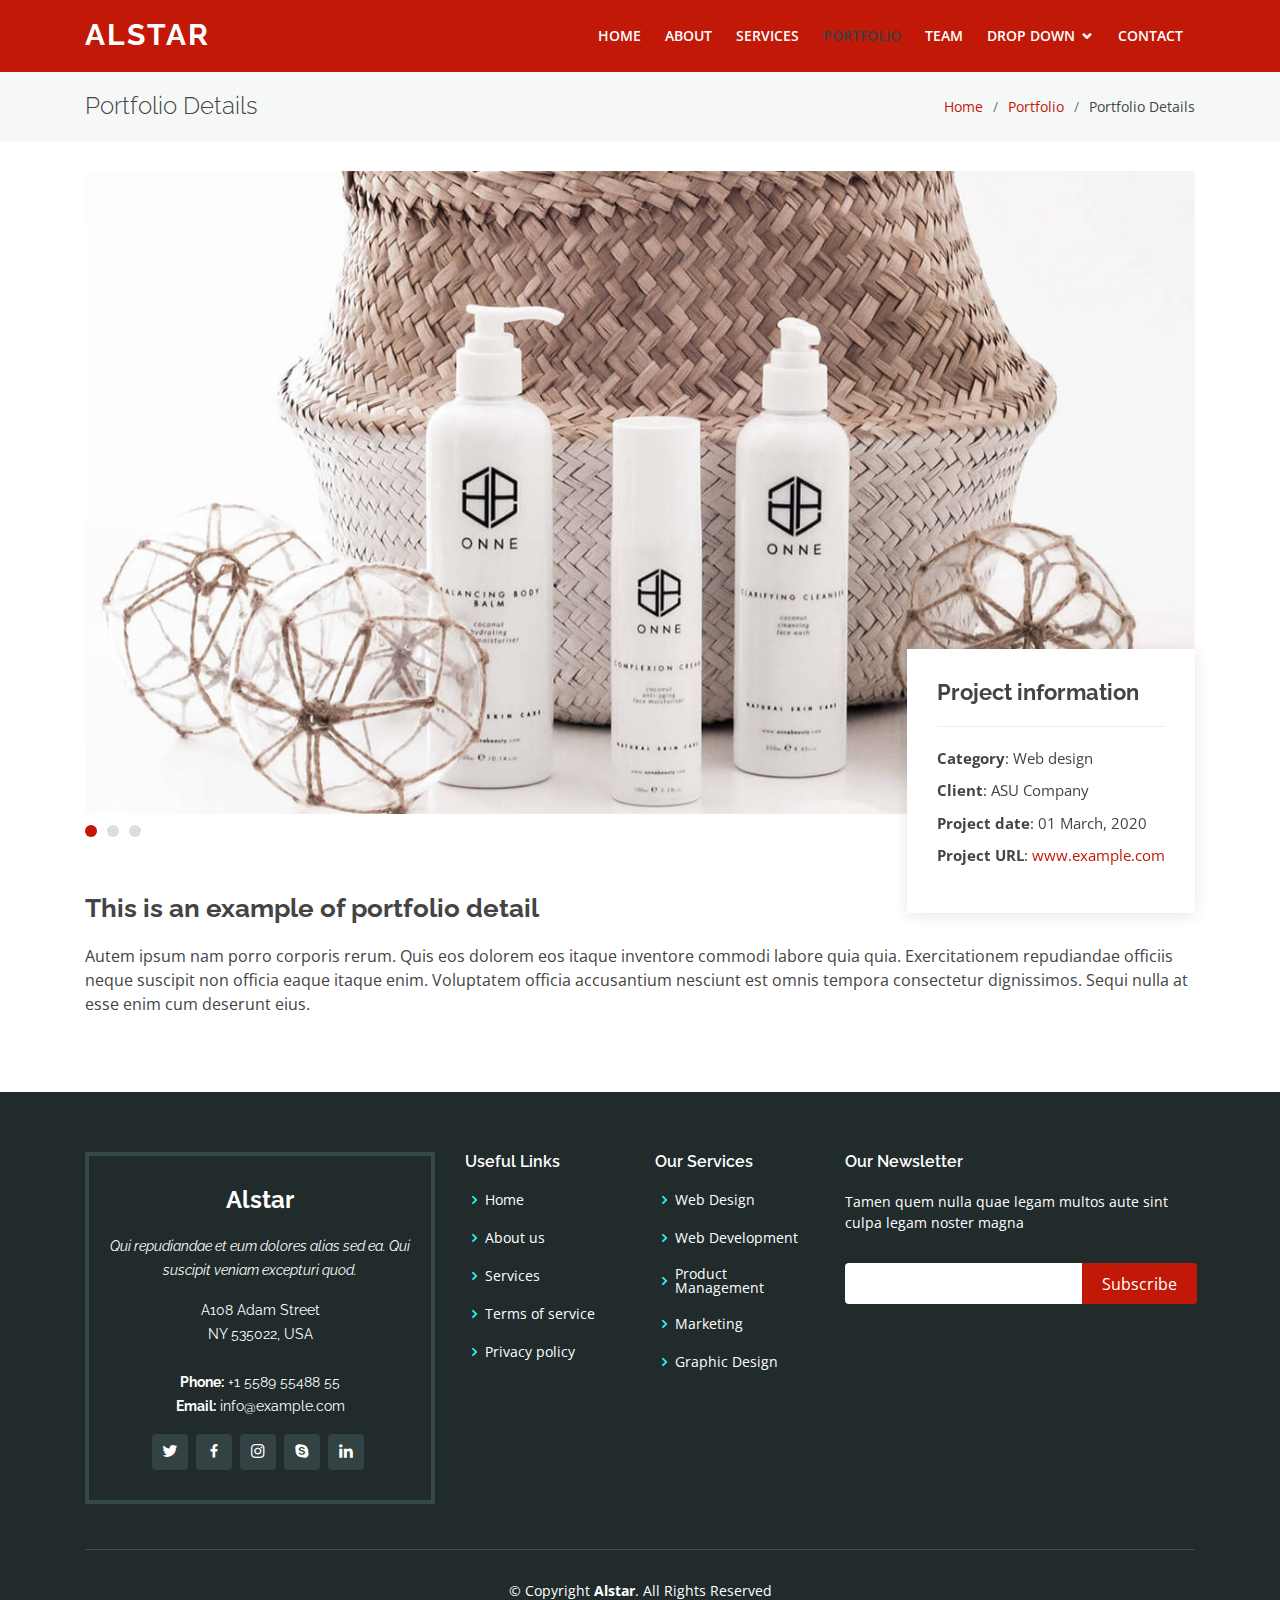
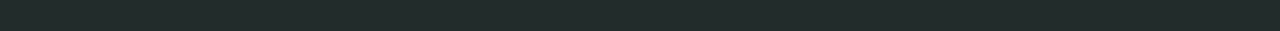
<file: portfolio-details.html>
<!DOCTYPE html>
<html lang="en">

<head>
  <meta charset="utf-8">
  <meta content="width=device-width, initial-scale=1.0" name="viewport">

  <title>Portfolio Details - Alstar Bootstrap Template</title>
  <meta content="" name="description">
  <meta content="" name="keywords">

  <!-- Favicons -->
  <link href="assets/img/favicon.png" rel="icon">
  <link href="assets/img/apple-touch-icon.png" rel="apple-touch-icon">

  <!-- Google Fonts -->
  <link href="https://fonts.googleapis.com/css?family=Open+Sans:300,300i,400,400i,600,600i,700,700i|Raleway:300,300i,400,400i,500,500i,600,600i,700,700i|Poppins:300,300i,400,400i,500,500i,600,600i,700,700i" rel="stylesheet">

  <!-- Vendor CSS Files -->
  <link href="assets/vendor/bootstrap/css/bootstrap.min.css" rel="stylesheet">
  <link href="assets/vendor/icofont/icofont.min.css" rel="stylesheet">
  <link href="assets/vendor/boxicons/css/boxicons.min.css" rel="stylesheet">
  <link href="assets/vendor/animate.css/animate.min.css" rel="stylesheet">
  <link href="assets/vendor/owl.carousel/assets/owl.carousel.min.css" rel="stylesheet">
  <link href="assets/vendor/venobox/venobox.css" rel="stylesheet">

  <!-- Template Main CSS File -->
  <link href="assets/css/style.css" rel="stylesheet">

</head>

<body>

  <!-- ======= Header ======= -->
  <header id="header" class="fixed-top header-inner-page">
    <div class="container d-flex">

      <div class="logo mr-auto">
        <h1 class="text-light"><a href="index.html"><span>Alstar</span></a></h1>
        <!-- Uncomment below if you prefer to use an image logo -->
        <!-- <a href="index.html"><img src="assets/img/logo.png" alt="" class="img-fluid"></a>-->
      </div>

      <nav class="nav-menu d-none d-lg-block">
        <ul>
          <li><a href="index.html">Home</a></li>
          <li><a href="#about">About</a></li>
          <li><a href="#services">Services</a></li>
          <li class="active"><a href="#portfolio">Portfolio</a></li>
          <li><a href="#team">Team</a></li>
          <li class="drop-down"><a href="">Drop Down</a>
            <ul>
              <li><a href="#">Drop Down 1</a></li>
              <li class="drop-down"><a href="#">Drop Down 2</a>
                <ul>
                  <li><a href="#">Deep Drop Down 1</a></li>
                  <li><a href="#">Deep Drop Down 2</a></li>
                  <li><a href="#">Deep Drop Down 3</a></li>
                  <li><a href="#">Deep Drop Down 4</a></li>
                  <li><a href="#">Deep Drop Down 5</a></li>
                </ul>
              </li>
              <li><a href="#">Drop Down 3</a></li>
              <li><a href="#">Drop Down 4</a></li>
              <li><a href="#">Drop Down 5</a></li>
            </ul>
          </li>
          <li><a href="#contact">Contact</a></li>
        </ul>
      </nav><!-- .nav-menu -->

    </div>
  </header><!-- End Header -->

  <main id="main">

    <!-- ======= Breadcrumbs Section ======= -->
    <section class="breadcrumbs">
      <div class="container">

        <div class="d-flex justify-content-between align-items-center">
          <h2>Portfolio Details</h2>
          <ol>
            <li><a href="index.html">Home</a></li>
            <li><a href="portfolio.html">Portfolio</a></li>
            <li>Portfolio Details</li>
          </ol>
        </div>

      </div>
    </section><!-- Breadcrumbs Section -->

    <!-- ======= Portfolio Details Section ======= -->
    <section class="portfolio-details">
      <div class="container">

        <div class="portfolio-details-container">

          <div class="owl-carousel portfolio-details-carousel">
            <img src="assets/img/portfolio/portfolio-details-1.jpg" class="img-fluid" alt="">
            <img src="assets/img/portfolio/portfolio-details-2.jpg" class="img-fluid" alt="">
            <img src="assets/img/portfolio/portfolio-details-3.jpg" class="img-fluid" alt="">
          </div>

          <div class="portfolio-info">
            <h3>Project information</h3>
            <ul>
              <li><strong>Category</strong>: Web design</li>
              <li><strong>Client</strong>: ASU Company</li>
              <li><strong>Project date</strong>: 01 March, 2020</li>
              <li><strong>Project URL</strong>: <a href="#">www.example.com</a></li>
            </ul>
          </div>

        </div>

        <div class="portfolio-description">
          <h2>This is an example of portfolio detail</h2>
          <p>
            Autem ipsum nam porro corporis rerum. Quis eos dolorem eos itaque inventore commodi labore quia quia. Exercitationem repudiandae officiis neque suscipit non officia eaque itaque enim. Voluptatem officia accusantium nesciunt est omnis tempora consectetur dignissimos. Sequi nulla at esse enim cum deserunt eius.
          </p>
        </div>
      </div>
    </section><!-- End Portfolio Details Section -->

  </main><!-- End #main -->

  <!-- ======= Footer ======= -->
  <footer id="footer">
    <div class="footer-top">
      <div class="container">
        <div class="row">

          <div class="col-lg-4 col-md-6">
            <div class="footer-info">
              <h3>Alstar</h3>
              <p class="pb-3"><em>Qui repudiandae et eum dolores alias sed ea. Qui suscipit veniam excepturi quod.</em></p>
              <p>
                A108 Adam Street <br>
                NY 535022, USA<br><br>
                <strong>Phone:</strong> +1 5589 55488 55<br>
                <strong>Email:</strong> info@example.com<br>
              </p>
              <div class="social-links mt-3">
                <a href="#" class="twitter"><i class="bx bxl-twitter"></i></a>
                <a href="#" class="facebook"><i class="bx bxl-facebook"></i></a>
                <a href="#" class="instagram"><i class="bx bxl-instagram"></i></a>
                <a href="#" class="google-plus"><i class="bx bxl-skype"></i></a>
                <a href="#" class="linkedin"><i class="bx bxl-linkedin"></i></a>
              </div>
            </div>
          </div>

          <div class="col-lg-2 col-md-6 footer-links">
            <h4>Useful Links</h4>
            <ul>
              <li><i class="bx bx-chevron-right"></i> <a href="#">Home</a></li>
              <li><i class="bx bx-chevron-right"></i> <a href="#">About us</a></li>
              <li><i class="bx bx-chevron-right"></i> <a href="#">Services</a></li>
              <li><i class="bx bx-chevron-right"></i> <a href="#">Terms of service</a></li>
              <li><i class="bx bx-chevron-right"></i> <a href="#">Privacy policy</a></li>
            </ul>
          </div>

          <div class="col-lg-2 col-md-6 footer-links">
            <h4>Our Services</h4>
            <ul>
              <li><i class="bx bx-chevron-right"></i> <a href="#">Web Design</a></li>
              <li><i class="bx bx-chevron-right"></i> <a href="#">Web Development</a></li>
              <li><i class="bx bx-chevron-right"></i> <a href="#">Product Management</a></li>
              <li><i class="bx bx-chevron-right"></i> <a href="#">Marketing</a></li>
              <li><i class="bx bx-chevron-right"></i> <a href="#">Graphic Design</a></li>
            </ul>
          </div>

          <div class="col-lg-4 col-md-6 footer-newsletter">
            <h4>Our Newsletter</h4>
            <p>Tamen quem nulla quae legam multos aute sint culpa legam noster magna</p>
            <form action="" method="post">
              <input type="email" name="email"><input type="submit" value="Subscribe">
            </form>

          </div>

        </div>
      </div>
    </div>

    <div class="container">
      <div class="copyright">
        &copy; Copyright <strong><span>Alstar</span></strong>. All Rights Reserved
      </div>

    </div>
  </footer><!-- End Footer -->

  <a href="#" class="back-to-top"><i class="icofont-simple-up"></i></a>

  <!-- Vendor JS Files -->
  <script src="assets/vendor/jquery/jquery.min.js"></script>
  <script src="assets/vendor/bootstrap/js/bootstrap.bundle.min.js"></script>
  <script src="assets/vendor/jquery.easing/jquery.easing.min.js"></script>
  <script src="assets/vendor/php-email-form/validate.js"></script>
  <script src="assets/vendor/owl.carousel/owl.carousel.min.js"></script>
  <script src="assets/vendor/isotope-layout/isotope.pkgd.min.js"></script>
  <script src="assets/vendor/venobox/venobox.min.js"></script>

  <!-- Template Main JS File -->
  <script src="assets/js/main.js"></script>

</body>

</html>
</file>
<file: assets/vendor/venobox/venobox.css>
/* ------ venobox.css --------*/
.vbox-overlay *, .vbox-overlay *:before, .vbox-overlay *:after{
    -webkit-backface-visibility: hidden;
    -webkit-box-sizing:border-box;
    -moz-box-sizing:border-box;
    box-sizing:border-box;
}
.vbox-overlay * { 
    -webkit-backface-visibility: visible;
    backface-visibility: visible;
}
.vbox-overlay{
    display: -webkit-flex;
    display: flex;
    -webkit-flex-direction: column;
    flex-direction: column;
    -webkit-justify-content: center;
    justify-content: center;
    -webkit-align-items: center;
    align-items: center;
    position: fixed;
    left: 0;
    top: 0;
    bottom: 0;
    right: 0;
    z-index: 999999;
}

/* ----- navigation ----- */
.vbox-title{
    width: 100%;
    height: 40px;
    float: left;
    text-align: center;
    line-height: 28px;
    font-size: 12px;
    padding: 6px 50px;
    overflow: hidden;
    position: fixed;
    display: none;
    left: 0;
    z-index: 89;
}
.vbox-close{
    cursor: pointer;
    position: fixed;
    top: -1px;
    right: 0;
    width: 50px;
    height: 40px;
    padding: 6px;
    display: block;
    background-position:10px center;
    overflow: hidden;
    font-size: 24px;
    line-height: 1;
    text-align: center;
    z-index: 99;
}
.vbox-left{
    cursor: pointer;
    position: fixed;
    left: 0;
    height: 40px;
    overflow: hidden;
    line-height: 28px;
    font-size: 12px;
    z-index: 99;
    display: flex;
    align-items:center;
}
.vbox-num{
    display: inline-block;
    margin: 6px 0 6px 15px;
}
/* ----- Social share ----- */
.vbox-share{
    line-height: 28px;
    font-size: 12px;
    overflow: hidden;
    position: fixed;
    left: 0;
    z-index: 98;
    display: flex;
    align-items:center;
    justify-content: center;
    width: 100%;
    text-align: center;
}
.vbox-share svg{
    max-height: 28px;
    width: 28px;
    z-index: 10;
    margin-left: 12px;
    margin-top: 6px;
    margin-bottom: 6px;
    vertical-align: middle;
}


/* ----- navigation ARROWS ----- */
.vbox-next, .vbox-prev{
    position: fixed;
    top: 50%;
    margin-top: -15px;
    overflow: hidden;
    cursor: pointer;
    display: block;
    width: 45px;
    height: 45px;
    z-index: 99;
}
.vbox-next span, .vbox-prev span{
    position: relative;
    width: 20px;
    height: 20px;
    border: 2px solid transparent;
    border-top-color: #B6B6B6;
    border-right-color: #B6B6B6;
    text-indent: -100px;
    position: absolute;
    top: 8px;
    display: block;
}
.vbox-prev{
    left: 15px;
}
.vbox-next{
    right: 15px;
}
.vbox-prev span{
    left: 10px;
    -ms-transform: rotate(-135deg);
    -webkit-transform: rotate(-135deg);
    transform: rotate(-135deg);
}
.vbox-next span{
    -ms-transform: rotate(45deg);
    -webkit-transform: rotate(45deg);
    transform: rotate(45deg);
    right: 10px;
}
/* ------- inline window ------ */
.vbox-inline{
    width: 420px;
    height: 315px;
    height: 70vh;
    padding: 10px;
    background: #fff;
    margin: 0 auto;
    overflow: auto;
    text-align: left;
}
/* ------- Video & iFrames window ------ */
.venoframe{
    max-width: 100%;
    width: 100%;
    border: none;
    width: 100%;
    height: 260px;
    height: 70vh;
}
.venoframe.vbvid{
    height: 260px;
}
@media (min-width: 768px) {
    .venoframe, .vbox-inline{
        width: 90%;
        height: 360px;
        height: 70vh;
    }
    .venoframe.vbvid{
        width: 640px;
        height: 360px;
    }
}
@media (min-width: 992px) {
    .venoframe, .vbox-inline{
        max-width: 1200px;
        width: 80%;
        height: 540px;
        height: 70vh;
    }
    .venoframe.vbvid{
        width: 960px;
        height: 540px;
    }
}
/* 
Please do NOT edit this part! 
or at least read this note: http://i.imgur.com/7C0ws9e.gif
*/
.vbox-open{
    overflow: hidden;
}
.vbox-container{
    position: absolute;
    left: 0;
    right: 0;
    top: 0;
    bottom: 0;
    overflow-x: hidden;
    overflow-y: scroll;
    overflow-scrolling: touch;
    -webkit-overflow-scrolling: touch;
    z-index: 20;
    max-height: 100%;

}

.vbox-content{
    text-align: center;
    float: left;
    width: 100%;
    position: relative;
    overflow: hidden;
    padding: 20px 4%;
}
.vbox-container img{
    max-width: 100%;
    height: auto;
}
.vbox-figlio{
    box-shadow: 0 0 12px rgba(0,0,0,0.19), 0 6px 6px rgba(0,0,0,0.23);
    max-width: 100%;
    text-align: initial;
}
img.vbox-figlio{
    -webkit-user-select: none;
-khtml-user-select: none;
-moz-user-select: none;
-o-user-select: none;
user-select: none;
}
.vbox-content.swipe-left{
    margin-left: -200px !important;
}
.vbox-content.swipe-right{
    margin-left: 200px !important;
}
.vbox-animated{
    webkit-transition: margin 300ms ease-out;
    transition: margin 300ms ease-out;
}

/* ---------- preloader ----------
 * SPINKIT 
 * http://tobiasahlin.com/spinkit/
-------------------------------- */
.sk-double-bounce,.sk-rotating-plane{width:40px;height:40px;margin:40px auto}.sk-rotating-plane{background-color:#333;-webkit-animation:sk-rotatePlane 1.2s infinite ease-in-out;animation:sk-rotatePlane 1.2s infinite ease-in-out}@-webkit-keyframes sk-rotatePlane{0%{-webkit-transform:perspective(120px) rotateX(0) rotateY(0);transform:perspective(120px) rotateX(0) rotateY(0)}50%{-webkit-transform:perspective(120px) rotateX(-180.1deg) rotateY(0);transform:perspective(120px) rotateX(-180.1deg) rotateY(0)}100%{-webkit-transform:perspective(120px) rotateX(-180deg) rotateY(-179.9deg);transform:perspective(120px) rotateX(-180deg) rotateY(-179.9deg)}}@keyframes sk-rotatePlane{0%{-webkit-transform:perspective(120px) rotateX(0) rotateY(0);transform:perspective(120px) rotateX(0) rotateY(0)}50%{-webkit-transform:perspective(120px) rotateX(-180.1deg) rotateY(0);transform:perspective(120px) rotateX(-180.1deg) rotateY(0)}100%{-webkit-transform:perspective(120px) rotateX(-180deg) rotateY(-179.9deg);transform:perspective(120px) rotateX(-180deg) rotateY(-179.9deg)}}.sk-double-bounce{position:relative}.sk-double-bounce .sk-child{width:100%;height:100%;border-radius:50%;background-color:#333;opacity:.6;position:absolute;top:0;left:0;-webkit-animation:sk-doubleBounce 2s infinite ease-in-out;animation:sk-doubleBounce 2s infinite ease-in-out}.sk-chasing-dots .sk-child,.sk-spinner-pulse,.sk-three-bounce .sk-child{background-color:#333;border-radius:100%}.sk-double-bounce .sk-double-bounce2{-webkit-animation-delay:-1s;animation-delay:-1s}@-webkit-keyframes sk-doubleBounce{0%,100%{-webkit-transform:scale(0);transform:scale(0)}50%{-webkit-transform:scale(1);transform:scale(1)}}@keyframes sk-doubleBounce{0%,100%{-webkit-transform:scale(0);transform:scale(0)}50%{-webkit-transform:scale(1);transform:scale(1)}}.sk-wave{margin:40px auto;width:50px;height:40px;text-align:center;font-size:10px}.sk-wave .sk-rect{background-color:#333;height:100%;width:6px;display:inline-block;-webkit-animation:sk-waveStretchDelay 1.2s infinite ease-in-out;animation:sk-waveStretchDelay 1.2s infinite ease-in-out}.sk-wave .sk-rect1{-webkit-animation-delay:-1.2s;animation-delay:-1.2s}.sk-wave .sk-rect2{-webkit-animation-delay:-1.1s;animation-delay:-1.1s}.sk-wave .sk-rect3{-webkit-animation-delay:-1s;animation-delay:-1s}.sk-wave .sk-rect4{-webkit-animation-delay:-.9s;animation-delay:-.9s}.sk-wave .sk-rect5{-webkit-animation-delay:-.8s;animation-delay:-.8s}@-webkit-keyframes sk-waveStretchDelay{0%,100%,40%{-webkit-transform:scaleY(.4);transform:scaleY(.4)}20%{-webkit-transform:scaleY(1);transform:scaleY(1)}}@keyframes sk-waveStretchDelay{0%,100%,40%{-webkit-transform:scaleY(.4);transform:scaleY(.4)}20%{-webkit-transform:scaleY(1);transform:scaleY(1)}}.sk-wandering-cubes{margin:40px auto;width:40px;height:40px;position:relative}.sk-wandering-cubes .sk-cube{background-color:#333;width:10px;height:10px;position:absolute;top:0;left:0;-webkit-animation:sk-wanderingCube 1.8s ease-in-out -1.8s infinite both;animation:sk-wanderingCube 1.8s ease-in-out -1.8s infinite both}.sk-chasing-dots,.sk-spinner-pulse{width:40px;height:40px;margin:40px auto}.sk-wandering-cubes .sk-cube2{-webkit-animation-delay:-.9s;animation-delay:-.9s}@-webkit-keyframes sk-wanderingCube{0%{-webkit-transform:rotate(0);transform:rotate(0)}25%{-webkit-transform:translateX(30px) rotate(-90deg) scale(.5);transform:translateX(30px) rotate(-90deg) scale(.5)}50%{-webkit-transform:translateX(30px) translateY(30px) rotate(-179deg);transform:translateX(30px) translateY(30px) rotate(-179deg)}50.1%{-webkit-transform:translateX(30px) translateY(30px) rotate(-180deg);transform:translateX(30px) translateY(30px) rotate(-180deg)}75%{-webkit-transform:translateX(0) translateY(30px) rotate(-270deg) scale(.5);transform:translateX(0) translateY(30px) rotate(-270deg) scale(.5)}100%{-webkit-transform:rotate(-360deg);transform:rotate(-360deg)}}@keyframes sk-wanderingCube{0%{-webkit-transform:rotate(0);transform:rotate(0)}25%{-webkit-transform:translateX(30px) rotate(-90deg) scale(.5);transform:translateX(30px) rotate(-90deg) scale(.5)}50%{-webkit-transform:translateX(30px) translateY(30px) rotate(-179deg);transform:translateX(30px) translateY(30px) rotate(-179deg)}50.1%{-webkit-transform:translateX(30px) translateY(30px) rotate(-180deg);transform:translateX(30px) translateY(30px) rotate(-180deg)}75%{-webkit-transform:translateX(0) translateY(30px) rotate(-270deg) scale(.5);transform:translateX(0) translateY(30px) rotate(-270deg) scale(.5)}100%{-webkit-transform:rotate(-360deg);transform:rotate(-360deg)}}.sk-spinner-pulse{-webkit-animation:sk-pulseScaleOut 1s infinite ease-in-out;animation:sk-pulseScaleOut 1s infinite ease-in-out}@-webkit-keyframes sk-pulseScaleOut{0%{-webkit-transform:scale(0);transform:scale(0)}100%{-webkit-transform:scale(1);transform:scale(1);opacity:0}}@keyframes sk-pulseScaleOut{0%{-webkit-transform:scale(0);transform:scale(0)}100%{-webkit-transform:scale(1);transform:scale(1);opacity:0}}.sk-chasing-dots{position:relative;text-align:center;-webkit-animation:sk-chasingDotsRotate 2s infinite linear;animation:sk-chasingDotsRotate 2s infinite linear}.sk-chasing-dots .sk-child{width:60%;height:60%;display:inline-block;position:absolute;top:0;-webkit-animation:sk-chasingDotsBounce 2s infinite ease-in-out;animation:sk-chasingDotsBounce 2s infinite ease-in-out}.sk-chasing-dots .sk-dot2{top:auto;bottom:0;-webkit-animation-delay:-1s;animation-delay:-1s}@-webkit-keyframes sk-chasingDotsRotate{100%{-webkit-transform:rotate(360deg);transform:rotate(360deg)}}@keyframes sk-chasingDotsRotate{100%{-webkit-transform:rotate(360deg);transform:rotate(360deg)}}@-webkit-keyframes sk-chasingDotsBounce{0%,100%{-webkit-transform:scale(0);transform:scale(0)}50%{-webkit-transform:scale(1);transform:scale(1)}}@keyframes sk-chasingDotsBounce{0%,100%{-webkit-transform:scale(0);transform:scale(0)}50%{-webkit-transform:scale(1);transform:scale(1)}}.sk-three-bounce{margin:40px auto;width:80px;text-align:center}.sk-three-bounce .sk-child{width:20px;height:20px;display:inline-block;-webkit-animation:sk-three-bounce 1.4s ease-in-out 0s infinite both;animation:sk-three-bounce 1.4s ease-in-out 0s infinite both}.sk-circle .sk-child:before,.sk-fading-circle .sk-circle:before{display:block;border-radius:100%;content:'';background-color:#333}.sk-three-bounce .sk-bounce1{-webkit-animation-delay:-.32s;animation-delay:-.32s}.sk-three-bounce .sk-bounce2{-webkit-animation-delay:-.16s;animation-delay:-.16s}@-webkit-keyframes sk-three-bounce{0%,100%,80%{-webkit-transform:scale(0);transform:scale(0)}40%{-webkit-transform:scale(1);transform:scale(1)}}@keyframes sk-three-bounce{0%,100%,80%{-webkit-transform:scale(0);transform:scale(0)}40%{-webkit-transform:scale(1);transform:scale(1)}}.sk-circle{margin:40px auto;width:40px;height:40px;position:relative}.sk-circle .sk-child{width:100%;height:100%;position:absolute;left:0;top:0}.sk-circle .sk-child:before{margin:0 auto;width:15%;height:15%;-webkit-animation:sk-circleBounceDelay 1.2s infinite ease-in-out both;animation:sk-circleBounceDelay 1.2s infinite ease-in-out both}.sk-circle .sk-circle2{-webkit-transform:rotate(30deg);-ms-transform:rotate(30deg);transform:rotate(30deg)}.sk-circle .sk-circle3{-webkit-transform:rotate(60deg);-ms-transform:rotate(60deg);transform:rotate(60deg)}.sk-circle .sk-circle4{-webkit-transform:rotate(90deg);-ms-transform:rotate(90deg);transform:rotate(90deg)}.sk-circle .sk-circle5{-webkit-transform:rotate(120deg);-ms-transform:rotate(120deg);transform:rotate(120deg)}.sk-circle .sk-circle6{-webkit-transform:rotate(150deg);-ms-transform:rotate(150deg);transform:rotate(150deg)}.sk-circle .sk-circle7{-webkit-transform:rotate(180deg);-ms-transform:rotate(180deg);transform:rotate(180deg)}.sk-circle .sk-circle8{-webkit-transform:rotate(210deg);-ms-transform:rotate(210deg);transform:rotate(210deg)}.sk-circle .sk-circle9{-webkit-transform:rotate(240deg);-ms-transform:rotate(240deg);transform:rotate(240deg)}.sk-circle .sk-circle10{-webkit-transform:rotate(270deg);-ms-transform:rotate(270deg);transform:rotate(270deg)}.sk-circle .sk-circle11{-webkit-transform:rotate(300deg);-ms-transform:rotate(300deg);transform:rotate(300deg)}.sk-circle .sk-circle12{-webkit-transform:rotate(330deg);-ms-transform:rotate(330deg);transform:rotate(330deg)}.sk-circle .sk-circle2:before{-webkit-animation-delay:-1.1s;animation-delay:-1.1s}.sk-circle .sk-circle3:before{-webkit-animation-delay:-1s;animation-delay:-1s}.sk-circle .sk-circle4:before{-webkit-animation-delay:-.9s;animation-delay:-.9s}.sk-circle .sk-circle5:before{-webkit-animation-delay:-.8s;animation-delay:-.8s}.sk-circle .sk-circle6:before{-webkit-animation-delay:-.7s;animation-delay:-.7s}.sk-circle .sk-circle7:before{-webkit-animation-delay:-.6s;animation-delay:-.6s}.sk-circle .sk-circle8:before{-webkit-animation-delay:-.5s;animation-delay:-.5s}.sk-circle .sk-circle9:before{-webkit-animation-delay:-.4s;animation-delay:-.4s}.sk-circle .sk-circle10:before{-webkit-animation-delay:-.3s;animation-delay:-.3s}.sk-circle .sk-circle11:before{-webkit-animation-delay:-.2s;animation-delay:-.2s}.sk-circle .sk-circle12:before{-webkit-animation-delay:-.1s;animation-delay:-.1s}@-webkit-keyframes sk-circleBounceDelay{0%,100%,80%{-webkit-transform:scale(0);transform:scale(0)}40%{-webkit-transform:scale(1);transform:scale(1)}}@keyframes sk-circleBounceDelay{0%,100%,80%{-webkit-transform:scale(0);transform:scale(0)}40%{-webkit-transform:scale(1);transform:scale(1)}}.sk-cube-grid{width:40px;height:40px;margin:40px auto}.sk-cube-grid .sk-cube{width:33.33%;height:33.33%;background-color:#333;float:left;-webkit-animation:sk-cubeGridScaleDelay 1.3s infinite ease-in-out;animation:sk-cubeGridScaleDelay 1.3s infinite ease-in-out}.sk-cube-grid .sk-cube1{-webkit-animation-delay:.2s;animation-delay:.2s}.sk-cube-grid .sk-cube2{-webkit-animation-delay:.3s;animation-delay:.3s}.sk-cube-grid .sk-cube3{-webkit-animation-delay:.4s;animation-delay:.4s}.sk-cube-grid .sk-cube4{-webkit-animation-delay:.1s;animation-delay:.1s}.sk-cube-grid .sk-cube5{-webkit-animation-delay:.2s;animation-delay:.2s}.sk-cube-grid .sk-cube6{-webkit-animation-delay:.3s;animation-delay:.3s}.sk-cube-grid .sk-cube7{-webkit-animation-delay:0ms;animation-delay:0ms}.sk-cube-grid .sk-cube8{-webkit-animation-delay:.1s;animation-delay:.1s}.sk-cube-grid .sk-cube9{-webkit-animation-delay:.2s;animation-delay:.2s}@-webkit-keyframes sk-cubeGridScaleDelay{0%,100%,70%{-webkit-transform:scale3D(1,1,1);transform:scale3D(1,1,1)}35%{-webkit-transform:scale3D(0,0,1);transform:scale3D(0,0,1)}}@keyframes sk-cubeGridScaleDelay{0%,100%,70%{-webkit-transform:scale3D(1,1,1);transform:scale3D(1,1,1)}35%{-webkit-transform:scale3D(0,0,1);transform:scale3D(0,0,1)}}.sk-fading-circle{margin:40px auto;width:40px;height:40px;position:relative}.sk-fading-circle .sk-circle{width:100%;height:100%;position:absolute;left:0;top:0}.sk-fading-circle .sk-circle:before{margin:0 auto;width:15%;height:15%;-webkit-animation:sk-circleFadeDelay 1.2s infinite ease-in-out both;animation:sk-circleFadeDelay 1.2s infinite ease-in-out both}.sk-fading-circle .sk-circle2{-webkit-transform:rotate(30deg);-ms-transform:rotate(30deg);transform:rotate(30deg)}.sk-fading-circle .sk-circle3{-webkit-transform:rotate(60deg);-ms-transform:rotate(60deg);transform:rotate(60deg)}.sk-fading-circle .sk-circle4{-webkit-transform:rotate(90deg);-ms-transform:rotate(90deg);transform:rotate(90deg)}.sk-fading-circle .sk-circle5{-webkit-transform:rotate(120deg);-ms-transform:rotate(120deg);transform:rotate(120deg)}.sk-fading-circle .sk-circle6{-webkit-transform:rotate(150deg);-ms-transform:rotate(150deg);transform:rotate(150deg)}.sk-fading-circle .sk-circle7{-webkit-transform:rotate(180deg);-ms-transform:rotate(180deg);transform:rotate(180deg)}.sk-fading-circle .sk-circle8{-webkit-transform:rotate(210deg);-ms-transform:rotate(210deg);transform:rotate(210deg)}.sk-fading-circle .sk-circle9{-webkit-transform:rotate(240deg);-ms-transform:rotate(240deg);transform:rotate(240deg)}.sk-fading-circle .sk-circle10{-webkit-transform:rotate(270deg);-ms-transform:rotate(270deg);transform:rotate(270deg)}.sk-fading-circle .sk-circle11{-webkit-transform:rotate(300deg);-ms-transform:rotate(300deg);transform:rotate(300deg)}.sk-fading-circle .sk-circle12{-webkit-transform:rotate(330deg);-ms-transform:rotate(330deg);transform:rotate(330deg)}.sk-fading-circle .sk-circle2:before{-webkit-animation-delay:-1.1s;animation-delay:-1.1s}.sk-fading-circle .sk-circle3:before{-webkit-animation-delay:-1s;animation-delay:-1s}.sk-fading-circle .sk-circle4:before{-webkit-animation-delay:-.9s;animation-delay:-.9s}.sk-fading-circle .sk-circle5:before{-webkit-animation-delay:-.8s;animation-delay:-.8s}.sk-fading-circle .sk-circle6:before{-webkit-animation-delay:-.7s;animation-delay:-.7s}.sk-fading-circle .sk-circle7:before{-webkit-animation-delay:-.6s;animation-delay:-.6s}.sk-fading-circle .sk-circle8:before{-webkit-animation-delay:-.5s;animation-delay:-.5s}.sk-fading-circle .sk-circle9:before{-webkit-animation-delay:-.4s;animation-delay:-.4s}.sk-fading-circle .sk-circle10:before{-webkit-animation-delay:-.3s;animation-delay:-.3s}.sk-fading-circle .sk-circle11:before{-webkit-animation-delay:-.2s;animation-delay:-.2s}.sk-fading-circle .sk-circle12:before{-webkit-animation-delay:-.1s;animation-delay:-.1s}@-webkit-keyframes sk-circleFadeDelay{0%,100%,39%{opacity:0}40%{opacity:1}}@keyframes sk-circleFadeDelay{0%,100%,39%{opacity:0}40%{opacity:1}}.sk-folding-cube{margin:40px auto;width:40px;height:40px;position:relative;-webkit-transform:rotateZ(45deg);transform:rotateZ(45deg)}.sk-folding-cube .sk-cube{float:left;width:50%;height:50%;position:relative;-webkit-transform:scale(1.1);-ms-transform:scale(1.1);transform:scale(1.1)}.sk-folding-cube .sk-cube:before{content:'';position:absolute;top:0;left:0;width:100%;height:100%;background-color:#333;-webkit-animation:sk-foldCubeAngle 2.4s infinite linear both;animation:sk-foldCubeAngle 2.4s infinite linear both;-webkit-transform-origin:100% 100%;-ms-transform-origin:100% 100%;transform-origin:100% 100%}.sk-folding-cube .sk-cube2{-webkit-transform:scale(1.1) rotateZ(90deg);transform:scale(1.1) rotateZ(90deg)}.sk-folding-cube .sk-cube3{-webkit-transform:scale(1.1) rotateZ(180deg);transform:scale(1.1) rotateZ(180deg)}.sk-folding-cube .sk-cube4{-webkit-transform:scale(1.1) rotateZ(270deg);transform:scale(1.1) rotateZ(270deg)}.sk-folding-cube .sk-cube2:before{-webkit-animation-delay:.3s;animation-delay:.3s}.sk-folding-cube .sk-cube3:before{-webkit-animation-delay:.6s;animation-delay:.6s}.sk-folding-cube .sk-cube4:before{-webkit-animation-delay:.9s;animation-delay:.9s}@-webkit-keyframes sk-foldCubeAngle{0%,10%{-webkit-transform:perspective(140px) rotateX(-180deg);transform:perspective(140px) rotateX(-180deg);opacity:0}25%,75%{-webkit-transform:perspective(140px) rotateX(0);transform:perspective(140px) rotateX(0);opacity:1}100%,90%{-webkit-transform:perspective(140px) rotateY(180deg);transform:perspective(140px) rotateY(180deg);opacity:0}}@keyframes sk-foldCubeAngle{0%,10%{-webkit-transform:perspective(140px) rotateX(-180deg);transform:perspective(140px) rotateX(-180deg);opacity:0}25%,75%{-webkit-transform:perspective(140px) rotateX(0);transform:perspective(140px) rotateX(0);opacity:1}100%,90%{-webkit-transform:perspective(140px) rotateY(180deg);transform:perspective(140px) rotateY(180deg);opacity:0}}
</file>
<file: assets/css/style.css>
/*--------------------------------------------------------------
# General
--------------------------------------------------------------*/
body {
  font-family: "Open Sans", sans-serif;
  color: #444444;
}

a {
  color: #C21807;
}

a:hover {
  color: #C21807;
  text-decoration: none;
}

h1, h2, h3, h4, h5, h6 {
  font-family: "Raleway", sans-serif;
}

/*--------------------------------------------------------------
# Back to top button
--------------------------------------------------------------*/
.back-to-top {
  position: fixed;
  display: none;
  width: 40px;
  height: 40px;
  border-radius: 4px;
  right: 15px;
  bottom: 15px;
  background: #C21807;
  color: #fff;
  transition: display 0.5s ease-in-out;
  z-index: 99999;
}

.back-to-top i {
  font-size: 24px;
  position: absolute;
  top: 8px;
  left: 8px;
}

.back-to-top:hover {
  color: #fff;
  background: #C21807;
  transition: background 0.2s ease-in-out;
}

/*--------------------------------------------------------------
# Header
--------------------------------------------------------------*/
#header {
  height: 72px;
  transition: all 0.5s;
  z-index: 997;
  transition: all 0.5s;
  padding: 15px 0;
  background: #C21807;
  top: -72px;
}

#header.header-scrolled, #header.header-inner-page {
  top: 0;
}

#header .logo h1 {
  font-size: 30px;
  margin: 0;
  padding: 5px 0;
  line-height: 1;
  font-weight: 700;
  letter-spacing: 2px;
  text-transform: uppercase;
}

#header .logo h1 a, #header .logo h1 a:hover {
  color: #fff;
  text-decoration: none;
}

#header .logo img {
  padding: 0;
  margin: 0;
  max-height: 40px;
}

@media (max-width: 992px) {
  #header {
    height: 60px;
    padding: 10px 0;
  }
  #header .logo h1 {
    font-size: 24px;
    padding: 8px 0;
  }
}

/*--------------------------------------------------------------
# Navigation Menu
--------------------------------------------------------------*/
/* Desktop Navigation */
.nav-menu, .nav-menu * {
  margin: 0;
  padding: 0;
  list-style: none;
}

.nav-menu > ul > li {
  position: relative;
  white-space: nowrap;
  float: left;
}

.nav-menu a {
  display: block;
  position: relative;
  text-transform: uppercase;
  color: #fff;
  padding: 10px 12px;
  transition: 0.3s;
  font-size: 14px;
  font-weight: 600;
  font-family: "Open Sans", sans-serif;
}

.nav-menu a:hover, .nav-menu .active > a, .nav-menu li:hover > a {
  color: #334242;
  text-decoration: none;
}

.nav-menu .drop-down ul {
  display: block;
  position: absolute;
  left: 0;
  top: calc(100% - 30px);
  z-index: 99;
  opacity: 0;
  visibility: hidden;
  padding: 10px 0;
  background: #fff;
  box-shadow: 0px 0px 30px rgba(127, 137, 161, 0.25);
  transition: ease all 0.3s;
}

.nav-menu .drop-down:hover > ul {
  opacity: 1;
  top: 100%;
  visibility: visible;
}

.nav-menu .drop-down li {
  min-width: 180px;
  position: relative;
}

.nav-menu .drop-down ul a {
  padding: 10px 20px;
  font-size: 14px;
  font-weight: 500;
  text-transform: none;
  color: #334242;
}

.nav-menu .drop-down ul a:hover, .nav-menu .drop-down ul .active > a, .nav-menu .drop-down ul li:hover > a {
  color: #C21807;
}

.nav-menu .drop-down > a:after {
  content: "\ea99";
  font-family: IcoFont;
  padding-left: 5px;
}

.nav-menu .drop-down .drop-down ul {
  top: 0;
  left: calc(100% - 30px);
}

.nav-menu .drop-down .drop-down:hover > ul {
  opacity: 1;
  top: 0;
  left: 100%;
}

.nav-menu .drop-down .drop-down > a {
  padding-right: 35px;
}

.nav-menu .drop-down .drop-down > a:after {
  content: "\eaa0";
  font-family: IcoFont;
  position: absolute;
  right: 15px;
}

@media (max-width: 1366px) {
  .nav-menu .drop-down .drop-down ul {
    left: -90%;
  }
  .nav-menu .drop-down .drop-down:hover > ul {
    left: -100%;
  }
  .nav-menu .drop-down .drop-down > a:after {
    content: "\ea9d";
  }
}

/* Mobile Navigation */
.mobile-nav-toggle {
  position: fixed;
  right: 15px;
  top: 15px;
  z-index: 9998;
  border: 0;
  background: none;
  font-size: 24px;
  transition: all 0.4s;
  outline: none !important;
  line-height: 1;
  cursor: pointer;
  text-align: right;
}

.mobile-nav-toggle i {
  color: #fff;
}

.mobile-nav {
  position: fixed;
  top: 55px;
  right: 15px;
  bottom: 15px;
  left: 15px;
  z-index: 9999;
  overflow-y: auto;
  background: #fff;
  transition: ease-in-out 0.2s;
  opacity: 0;
  visibility: hidden;
  border-radius: 10px;
  padding: 10px 0;
}

.mobile-nav * {
  margin: 0;
  padding: 0;
  list-style: none;
}

.mobile-nav a {
  display: block;
  position: relative;
  color: #334242;
  padding: 10px 20px;
  font-weight: 500;
  outline: none;
}

.mobile-nav a:hover, .mobile-nav .active > a, .mobile-nav li:hover > a {
  color: #C21807;
  text-decoration: none;
}

.mobile-nav .drop-down > a:after {
  content: "\ea99";
  font-family: IcoFont;
  padding-left: 10px;
  position: absolute;
  right: 15px;
}

.mobile-nav .active.drop-down > a:after {
  content: "\eaa1";
}

.mobile-nav .drop-down > a {
  padding-right: 35px;
}

.mobile-nav .drop-down ul {
  display: none;
  overflow: hidden;
}

.mobile-nav .drop-down li {
  padding-left: 20px;
}

.mobile-nav-overly {
  width: 100%;
  height: 100%;
  z-index: 9997;
  top: 0;
  left: 0;
  position: fixed;
  background: rgba(29, 37, 37, 0.6);
  overflow: hidden;
  display: none;
  transition: ease-in-out 0.2s;
}

.mobile-nav-active {
  overflow: hidden;
}

.mobile-nav-active .mobile-nav {
  opacity: 1;
  visibility: visible;
}

.mobile-nav-active .mobile-nav-toggle i {
  color: #fff;
}

/*--------------------------------------------------------------
# Hero Section
--------------------------------------------------------------*/
#hero {
  width: 100%;
  height: calc(100vh + 72px);
  background-color: rgba(0, 0, 0, 0.8);
  overflow: hidden;
  margin-top: -72px;
}

#hero .carousel-item {
  width: 100%;
  height: calc(100vh + 72px);
  background-size: cover;
  background-position: center;
  background-repeat: no-repeat;
}

#hero .carousel-item::before {
  content: '';
  background-color: rgba(0, 0, 0, 0.4);
  position: absolute;
  top: 0;
  right: 0;
  left: 0;
  bottom: 0;
}

#hero .carousel-container {
  display: flex;
  justify-content: center;
  align-items: center;
  position: absolute;
  bottom: 0;
  top: 0;
  left: 0;
  right: 0;
}

#hero .carousel-content {
  text-align: center;
}

#hero h2 {
  color: #fff;
  margin-bottom: 30px;
  font-size: 48px;
  font-weight: 700;
}

#hero p {
  width: 80%;
  -webkit-animation-delay: 0.4s;
  animation-delay: 0.4s;
  margin: 0 auto 30px auto;
  color: #fff;
}

#hero .carousel-inner .carousel-item {
  transition-property: opacity;
  background-position: center top;
}

#hero .carousel-inner .carousel-item,
#hero .carousel-inner .active.carousel-item-left,
#hero .carousel-inner .active.carousel-item-right {
  opacity: 0;
}

#hero .carousel-inner .active,
#hero .carousel-inner .carousel-item-next.carousel-item-left,
#hero .carousel-inner .carousel-item-prev.carousel-item-right {
  opacity: 1;
  transition: 0.5s;
}

#hero .carousel-inner .carousel-item-next,
#hero .carousel-inner .carousel-item-prev,
#hero .carousel-inner .active.carousel-item-left,
#hero .carousel-inner .active.carousel-item-right {
  left: 0;
  transform: translate3d(0, 0, 0);
}

#hero .carousel-control-prev, #hero .carousel-control-next {
  width: 10%;
}

#hero .carousel-control-next-icon, #hero .carousel-control-prev-icon {
  background: none;
  font-size: 48px;
  line-height: 1;
  width: auto;
  height: auto;
}

#hero .carousel-indicators li {
  cursor: pointer;
}

#hero .btn-get-started {
  font-family: "Raleway", sans-serif;
  font-weight: 500;
  font-size: 14px;
  letter-spacing: 1px;
  display: inline-block;
  padding: 12px 32px;
  border-radius: 4px;
  transition: 0.5s;
  line-height: 1;
  margin: 10px;
  color: #fff;
  -webkit-animation-delay: 0.8s;
  animation-delay: 0.8s;
  border: 2px solid #C21807;
}

#hero .btn-get-started:hover {
  background: #C21807;
  color: #fff;
  text-decoration: none;
}

@media (max-width: 768px) {
  #hero h2 {
    font-size: 28px;
  }
}

@media (min-width: 1024px) {
  #hero p {
    width: 60%;
  }
  #hero .carousel-control-prev, #hero .carousel-control-next {
    width: 5%;
  }
}

@media (max-height: 500px) {
  #hero {
    height: 150vh;
  }
  #hero .carousel-item {
    height: 150vh;
  }
}


/*--------------------------------------------------------------
# Cliens
--------------------------------------------------------------*/
.cliens {
  padding: 12px 0;
  text-align: center;
}

.cliens img {
  max-width: 45%;
  transition: all 0.4s ease-in-out;
  display: inline-block;
  padding: 15px 0;
  filter: grayscale(100);
}

.cliens img:hover {
  filter: none;
  transform: scale(1.1);
}

@media (max-width: 768px) {
  .cliens img {
    max-width: 40%;
  }
}

/*--------------------------------------------------------------
# Sections General
--------------------------------------------------------------*/
section {
  padding: 60px 0;
}

.section-bg {
  background-color: #f0f4f4;
}

.section-title {
  text-align: center;
  padding-bottom: 30px;
}

.section-title h2 {
  font-size: 32px;
  font-weight: bold;
  text-transform: uppercase;
  margin-bottom: 20px;
  padding-bottom: 20px;
  position: relative;
  color: #334242;
}

.section-title h2::after {
  content: '';
  position: absolute;
  display: block;
  width: 200px;
  height: 1px;
  background: #C21807;
  bottom: 0;
  left: calc(50% - 100px);
}

.section-title p {
  margin-bottom: 0;
}

/*--------------------------------------------------------------
# Breadcrumbs
--------------------------------------------------------------*/
.breadcrumbs {
  padding: 20px 0;
  background-color: #f6f8f8;
  min-height: 40px;
  margin-top: 72px;
}

@media (max-width: 992px) {
  .breadcrumbs {
    margin-top: 60px;
  }
}

.breadcrumbs h2 {
  font-size: 24px;
  font-weight: 300;
  margin: 0;
}

@media (max-width: 992px) {
  .breadcrumbs h2 {
    margin: 0 0 10px 0;
  }
}

.breadcrumbs ol {
  display: flex;
  flex-wrap: wrap;
  list-style: none;
  padding: 0;
  margin: 0;
  font-size: 14px;
}

.breadcrumbs ol li + li {
  padding-left: 10px;
}

.breadcrumbs ol li + li::before {
  display: inline-block;
  padding-right: 10px;
  color: #6c757d;
  content: "/";
}

@media (max-width: 768px) {
  .breadcrumbs .d-flex {
    display: block !important;
  }
  .breadcrumbs ol {
    display: block;
  }
  .breadcrumbs ol li {
    display: inline-block;
  }
}

/*--------------------------------------------------------------
# Cliens
--------------------------------------------------------------*/
.cliens {
  padding: 12px 0;
  text-align: center;
}

.cliens img {
  max-width: 80%;
  transition: all 0.4s ease-in-out;
  display: inline-block;
  padding: 15px 0;
  filter: grayscale(100);
}

.cliens img:hover {
  filter: none;
  transform: scale(1.1);
}

@media (max-width: 768px) {
  .cliens img {
    max-width: 40%;
  }
}

#myVideo {
  right: 0;
  bottom: 0;
  min-width: 100%;
  min-height: 80%;
}

/*--------------------------------------------------------------
# About
--------------------------------------------------------------*/
.about .content h3 {
  font-weight: 600;
  font-size: 26px;
}

.about .content ul {
  list-style: none;
  padding: 0;
}

.about .content ul li {
  padding-bottom: 10px;
}

.about .content ul i {
  font-size: 20px;
  padding-right: 4px;
  color: #C21807;
}

.about .content p:last-child {
  margin-bottom: 0;
}

/*--------------------------------------------------------------
# Cards
--------------------------------------------------------------*/
.cards {
  padding: 0 0 60px 0;
}

.cards img {
  border-radius: 0;
}

.cards .card {
  border: 0;
  text-align: ceneter;
}

.cards .card-body {
  -moz-text-align-last: center;
  text-align-last: center;
}

.cards .card-title a {
  font-weight: 600;
  font-size: 18px;
  color: #334242;
  transition: 0.3s;
}

.cards .card-title a:hover {
  color: #C21807;
}

.cards .btn {
  border-radius: 4px;
  padding: 6px 20px 8px 20px;
  border: 2px solid #444444;
}

.cards .btn:hover {
  border-color: #C21807;
}

/*--------------------------------------------------------------
# Services
--------------------------------------------------------------*/
.services .icon-box {
  margin-bottom: 20px;
  padding: 30px;
  border-radius: 6px;
  background: #fff;
}

.services .icon-box i {
  float: left;
  color: #C21807;
  font-size: 40px;
}

.services .icon-box h4 {
  margin-left: 70px;
  font-weight: 700;
  margin-bottom: 15px;
  font-size: 18px;
}

.services .icon-box h4 a {
  color: #334242;
  transition: 0.3s;
}

.services .icon-box:hover h4 a {
  color: #C21807;
}

.services .icon-box p {
  margin-left: 70px;
  line-height: 24px;
  font-size: 14px;
}

/*--------------------------------------------------------------
# Cta
--------------------------------------------------------------*/
.cta {
  background: linear-gradient(rgba(2, 2, 2, 0.1), rgba(0, 0, 0, 0.5)), url("../img/cta-bg.jpg") fixed center center;
  background-size: cover;
  padding: 120px 0;
}

.cta h3 {
  color: #fff;
  font-size: 28px;
  font-weight: 700;
}

.cta p {
  color: #fff;
}

.cta .cta-btn {
  font-family: "Raleway", sans-serif;
  text-transform: uppercase;
  font-weight: 500;
  font-size: 16px;
  letter-spacing: 1px;
  display: inline-block;
  padding: 8px 28px;
  border-radius: 4px;
  transition: 0.5s;
  margin-top: 10px;
  border: 2px solid #fff;
  color: #fff;
}

.cta .cta-btn:hover {
  background: #C21807;
  border: 2px solid #C21807;
}

/*--------------------------------------------------------------
# Portfolio
--------------------------------------------------------------*/
.portfolio #portfolio-flters {
  padding: 0;
  margin: 0 auto 35px auto;
  list-style: none;
  text-align: center;
  background: #C21807;
  border-radius: 4px;
  padding: 8px 10px;
}

.portfolio #portfolio-flters li {
  cursor: pointer;
  display: inline-block;
  padding: 6px 15px 8px 15px;
  font-size: 14px;
  font-weight: 600;
  line-height: 1;
  text-transform: uppercase;
  color: #fff;
  transition: all 0.3s ease-in-out;
  border-radius: 4px;
}

.portfolio #portfolio-flters li:hover, .portfolio #portfolio-flters li.filter-active {
  color: #C21807;
  background: #fff;
}

.portfolio #portfolio-flters li:last-child {
  margin-right: 0;
}

.portfolio .portfolio-item {
  margin-bottom: 30px;
}

.portfolio .portfolio-item img {
  border-radius: 4px;
}

.portfolio .portfolio-item .portfolio-info {
  opacity: 0;
  position: absolute;
  left: 30px;
  right: 30px;
  bottom: 0;
  z-index: 3;
  transition: all ease-in-out 0.3s;
  background: rgba(255, 255, 255, 0.9);
  padding: 15px;
  border-radius: 4px;
}

.portfolio .portfolio-item .portfolio-info h4 {
  font-size: 18px;
  color: #fff;
  font-weight: 600;
  color: #334242;
}

.portfolio .portfolio-item .portfolio-info p {
  color: #5f7c7c;
  font-size: 14px;
  margin-bottom: 0;
}

.portfolio .portfolio-item .portfolio-info .preview-link, .portfolio .portfolio-item .portfolio-info .details-link {
  position: absolute;
  right: 40px;
  font-size: 24px;
  top: calc(50% - 18px);
  color: #495f5f;
}

.portfolio .portfolio-item .portfolio-info .preview-link:hover, .portfolio .portfolio-item .portfolio-info .details-link:hover {
  color: #C21807;
}

.portfolio .portfolio-item .portfolio-info .details-link {
  right: 10px;
}

.portfolio .portfolio-item .portfolio-links {
  opacity: 0;
  left: 0;
  right: 0;
  text-align: center;
  z-index: 3;
  position: absolute;
  transition: all ease-in-out 0.3s;
}

.portfolio .portfolio-item .portfolio-links a {
  color: #fff;
  margin: 0 2px;
  font-size: 28px;
  display: inline-block;
  transition: 0.3s;
}

.portfolio .portfolio-item .portfolio-links a:hover {
  color: #28ffff;
}

.portfolio .portfolio-item:hover .portfolio-info {
  opacity: 1;
  bottom: 20px;
}

/*--------------------------------------------------------------
# Portfolio Details
--------------------------------------------------------------*/
.portfolio-details {
  padding-top: 30px;
}

.portfolio-details .portfolio-details-container {
  position: relative;
}

.portfolio-details .portfolio-details-carousel {
  position: relative;
  z-index: 1;
}

.portfolio-details .portfolio-details-carousel .owl-nav, .portfolio-details .portfolio-details-carousel .owl-dots {
  margin-top: 5px;
  text-align: left;
}

.portfolio-details .portfolio-details-carousel .owl-dot {
  display: inline-block;
  margin: 0 10px 0 0;
  width: 12px;
  height: 12px;
  border-radius: 50%;
  background-color: #ddd !important;
}

.portfolio-details .portfolio-details-carousel .owl-dot.active {
  background-color: #C21807 !important;
}

.portfolio-details .portfolio-info {
  padding: 30px;
  position: absolute;
  right: 0;
  bottom: -70px;
  background: #fff;
  box-shadow: 0px 2px 15px rgba(0, 0, 0, 0.1);
  z-index: 2;
}

.portfolio-details .portfolio-info h3 {
  font-size: 22px;
  font-weight: 700;
  margin-bottom: 20px;
  padding-bottom: 20px;
  border-bottom: 1px solid #eee;
}

.portfolio-details .portfolio-info ul {
  list-style: none;
  padding: 0;
  font-size: 15px;
}

.portfolio-details .portfolio-info ul li + li {
  margin-top: 10px;
}

.portfolio-details .portfolio-description {
  padding-top: 50px;
}

.portfolio-details .portfolio-description h2 {
  width: 50%;
  font-size: 26px;
  font-weight: 700;
  margin-bottom: 20px;
}

.portfolio-details .portfolio-description p {
  padding: 0 0 0 0;
}

@media (max-width: 768px) {
  .portfolio-details .portfolio-description h2 {
    width: 100%;
  }
  .portfolio-details .portfolio-info {
    position: static;
    margin-top: 30px;
  }
}

/*--------------------------------------------------------------
# Pricing
--------------------------------------------------------------*/
.pricing .box {
  padding: 20px;
  background: #fff;
  text-align: center;
  border-radius: 8px;
  position: relative;
  overflow: hidden;
  border: 2px solid #e5ebeb;
}

.pricing h3 {
  font-weight: 400;
  padding: 15px;
  font-size: 18px;
  text-transform: uppercase;
  font-weight: 600;
  color: #334242;
}

.pricing h4 {
  font-size: 42px;
  color: #C21807;
  font-weight: 500;
  font-family: "Open Sans", sans-serif;
  margin-bottom: 20px;
}

.pricing h4 sup {
  font-size: 20px;
  top: -15px;
  left: -3px;
}

.pricing h4 span {
  color: #bababa;
  font-size: 16px;
  font-weight: 300;
}

.pricing ul {
  padding: 0;
  list-style: none;
  color: #334242;
  text-align: center;
  line-height: 20px;
  font-size: 14px;
}

.pricing ul li {
  padding-bottom: 16px;
}

.pricing ul i {
  color: #C21807;
  font-size: 18px;
  padding-right: 4px;
}

.pricing ul .na {
  color: #ccc;
  text-decoration: line-through;
}

.pricing .btn-wrap {
  padding: 15px;
  text-align: center;
}

.pricing .btn-buy {
  background: #C21807;
  display: inline-block;
  padding: 10px 40px 12px 40px;
  border-radius: 4px;
  color: #fff;
  transition: none;
  font-size: 14px;
  font-weight: 400;
  font-family: "Raleway", sans-serif;
  font-weight: 600;
  transition: 0.3s;
}

.pricing .btn-buy:hover {
  background: #00a8a8;
}

.pricing .featured {
  border-color: #C21807;
  background: #C21807;
  box-shadow: none;
}

.pricing .featured h3, .pricing .featured h4, .pricing .featured h4 span, .pricing .featured ul, .pricing .featured ul .na {
  color: #fff;
}

.pricing .featured .btn-buy {
  background: rgba(255, 255, 255, 0.9);
  color: #C21807;
}

.pricing .featured .btn-buy:hover {
  background: #fff;
}

/*--------------------------------------------------------------
# Team
--------------------------------------------------------------*/
.team {
  background: #fff;
  padding: 60px 0;
}

.team .member {
  margin-bottom: 20px;
  overflow: hidden;
  border-radius: 5px;
  background: #fff;
  box-shadow: 0px 2px 15px rgba(0, 0, 0, 0.1);
}

.team .member .member-img {
  position: relative;
  overflow: hidden;
}

.team .member .social {
  position: absolute;
  left: 0;
  bottom: 30px;
  right: 0;
  opacity: 0;
  transition: ease-in-out 0.3s;
  text-align: center;
}

.team .member .social a {
  transition: color 0.3s;
  color: #334242;
  margin: 0 3px;
  padding-top: 7px;
  border-radius: 50px;
  width: 36px;
  height: 36px;
  background: rgba(0, 193, 193, 0.8);
  display: inline-block;
  transition: ease-in-out 0.3s;
  color: #fff;
}

.team .member .social a:hover {
  background: #C21807;
}

.team .member .social i {
  font-size: 18px;
}

.team .member .member-info {
  padding: 25px 15px;
}

.team .member .member-info h4 {
  font-weight: 700;
  margin-bottom: 5px;
  font-size: 18px;
  color: #334242;
}

.team .member .member-info span {
  display: block;
  font-size: 13px;
  font-weight: 400;
  color: #aaaaaa;
}

.team .member .member-info p {
  font-style: italic;
  font-size: 14px;
  line-height: 26px;
  color: #777777;
}

.team .member:hover .social {
  opacity: 1;
  bottom: 15px;
}

/*--------------------------------------------------------------
# Contact
--------------------------------------------------------------*/
.contact .info-box {
  color: #444444;
  text-align: center;
  box-shadow: 0 0 30px rgba(214, 215, 216, 0.6);
  padding: 20px 0 30px 0;
  background: #fff;
  border-radius: 4px;
}

.contact .info-box i {
  font-size: 40px;
  color: #C21807;
  border-radius: 50%;
  padding: 8px;
}

.contact .info-box h3 {
  font-size: 20px;
  color: #334242;
  font-weight: 700;
  margin: 10px 0;
}

.contact .info-box p {
  padding: 0;
  line-height: 24px;
  font-size: 14px;
  margin-bottom: 0;
}

.contact .php-email-form {
  box-shadow: 0 0 30px rgba(214, 215, 216, 0.6);
  padding: 30px;
  background: #fff;
  border-radius: 4px;
}

.contact .php-email-form .validate {
  display: none;
  color: red;
  margin: 0 0 15px 0;
  font-weight: 400;
  font-size: 13px;
}

.contact .php-email-form .error-message {
  display: none;
  color: #fff;
  background: #ed3c0d;
  text-align: left;
  padding: 15px;
  font-weight: 600;
}

.contact .php-email-form .error-message br + br {
  margin-top: 25px;
}

.contact .php-email-form .sent-message {
  display: none;
  color: #fff;
  background: #18d26e;
  text-align: center;
  padding: 15px;
  font-weight: 600;
}

.contact .php-email-form .loading {
  display: none;
  background: #fff;
  text-align: center;
  padding: 15px;
}

.contact .php-email-form .loading:before {
  content: "";
  display: inline-block;
  border-radius: 50%;
  width: 24px;
  height: 24px;
  margin: 0 10px -6px 0;
  border: 3px solid #18d26e;
  border-top-color: #eee;
  -webkit-animation: animate-loading 1s linear infinite;
  animation: animate-loading 1s linear infinite;
}

.contact .php-email-form input, .contact .php-email-form textarea {
  border-radius: 0;
  box-shadow: none;
  font-size: 14px;
}

.contact .php-email-form input:focus, .contact .php-email-form textarea:focus {
  border-color: #C21807;
}

.contact .php-email-form input {
  padding: 20px 15px;
}

.contact .php-email-form textarea {
  padding: 12px 15px;
}

.contact .php-email-form button[type="submit"] {
  background: #C21807;
  border: 0;
  padding: 10px 24px;
  color: #fff;
  transition: 0.4s;
  border-radius: 4px;
}

.contact .php-email-form button[type="submit"]:hover {
  background: darkem(#C21807, 5);
}

@-webkit-keyframes animate-loading {
  0% {
    transform: rotate(0deg);
  }
  100% {
    transform: rotate(360deg);
  }
}

@keyframes animate-loading {
  0% {
    transform: rotate(0deg);
  }
  100% {
    transform: rotate(360deg);
  }
}

/*--------------------------------------------------------------
# Footer
--------------------------------------------------------------*/
#footer {
  background: #212b2b;
  padding: 0 0 30px 0;
  color: #fff;
  font-size: 14px;
}

#footer .footer-top {
  padding: 60px 0 30px 0;
}

#footer .footer-top .footer-info {
  margin-bottom: 15px;
  color: #fff;
  text-align: center;
  padding: 30px 20px;
  border: 4px solid #374848;
}

#footer .footer-top .footer-info h3 {
  font-size: 24px;
  margin: 0 0 20px 0;
  padding: 2px 0 2px 0;
  line-height: 1;
  font-weight: 700;
}

#footer .footer-top .footer-info p {
  font-size: 14px;
  line-height: 24px;
  margin-bottom: 0;
  font-family: "Raleway", sans-serif;
}

#footer .footer-top .social-links a {
  font-size: 18px;
  display: inline-block;
  background: #334242;
  color: #fff;
  line-height: 1;
  padding: 8px 0;
  margin-right: 4px;
  border-radius: 4px;
  text-align: center;
  width: 36px;
  height: 36px;
  transition: 0.3s;
}

#footer .footer-top .social-links a:hover {
  background: #C21807;
  color: #fff;
  text-decoration: none;
}

#footer .footer-top h4 {
  font-size: 16px;
  font-weight: 600;
  color: #fff;
  position: relative;
  padding-bottom: 12px;
}

#footer .footer-top .footer-links {
  margin-bottom: 30px;
}

#footer .footer-top .footer-links ul {
  list-style: none;
  padding: 0;
  margin: 0;
}

#footer .footer-top .footer-links ul i {
  padding-right: 2px;
  color: #28ffff;
  font-size: 18px;
  line-height: 1;
}

#footer .footer-top .footer-links ul li {
  padding: 10px 0;
  display: flex;
  align-items: center;
}

#footer .footer-top .footer-links ul li:first-child {
  padding-top: 0;
}

#footer .footer-top .footer-links ul a {
  color: #fff;
  transition: 0.3s;
  display: inline-block;
  line-height: 1;
}

#footer .footer-top .footer-links ul a:hover {
  color: #0fffff;
}

#footer .footer-top .footer-newsletter form {
  margin-top: 30px;
  background: #fff;
  padding: 6px 10px;
  position: relative;
  border-radius: 4px;
}

#footer .footer-top .footer-newsletter form input[type="email"] {
  border: 0;
  padding: 4px;
  width: calc(100% - 110px);
}

#footer .footer-top .footer-newsletter form input[type="submit"] {
  position: absolute;
  top: 0;
  right: -2px;
  bottom: 0;
  border: 0;
  background: none;
  font-size: 16px;
  padding: 0 20px;
  background: #C21807;
  color: #fff;
  transition: 0.3s;
  border-radius: 0 4px 4px 0;
}

#footer .footer-top .footer-newsletter form input[type="submit"]:hover {
  background: #008e8e;
}

#footer .copyright {
  border-top: 1px solid #3e5050;
  text-align: center;
  padding-top: 30px;
}

#footer .credits {
  padding-top: 10px;
  text-align: center;
  font-size: 13px;
  color: #fff;
}

@media (max-width: 575px) {
  #footer .footer-top .footer-info {
    margin: -20px 0 30px 0;
  }
}
</file>
